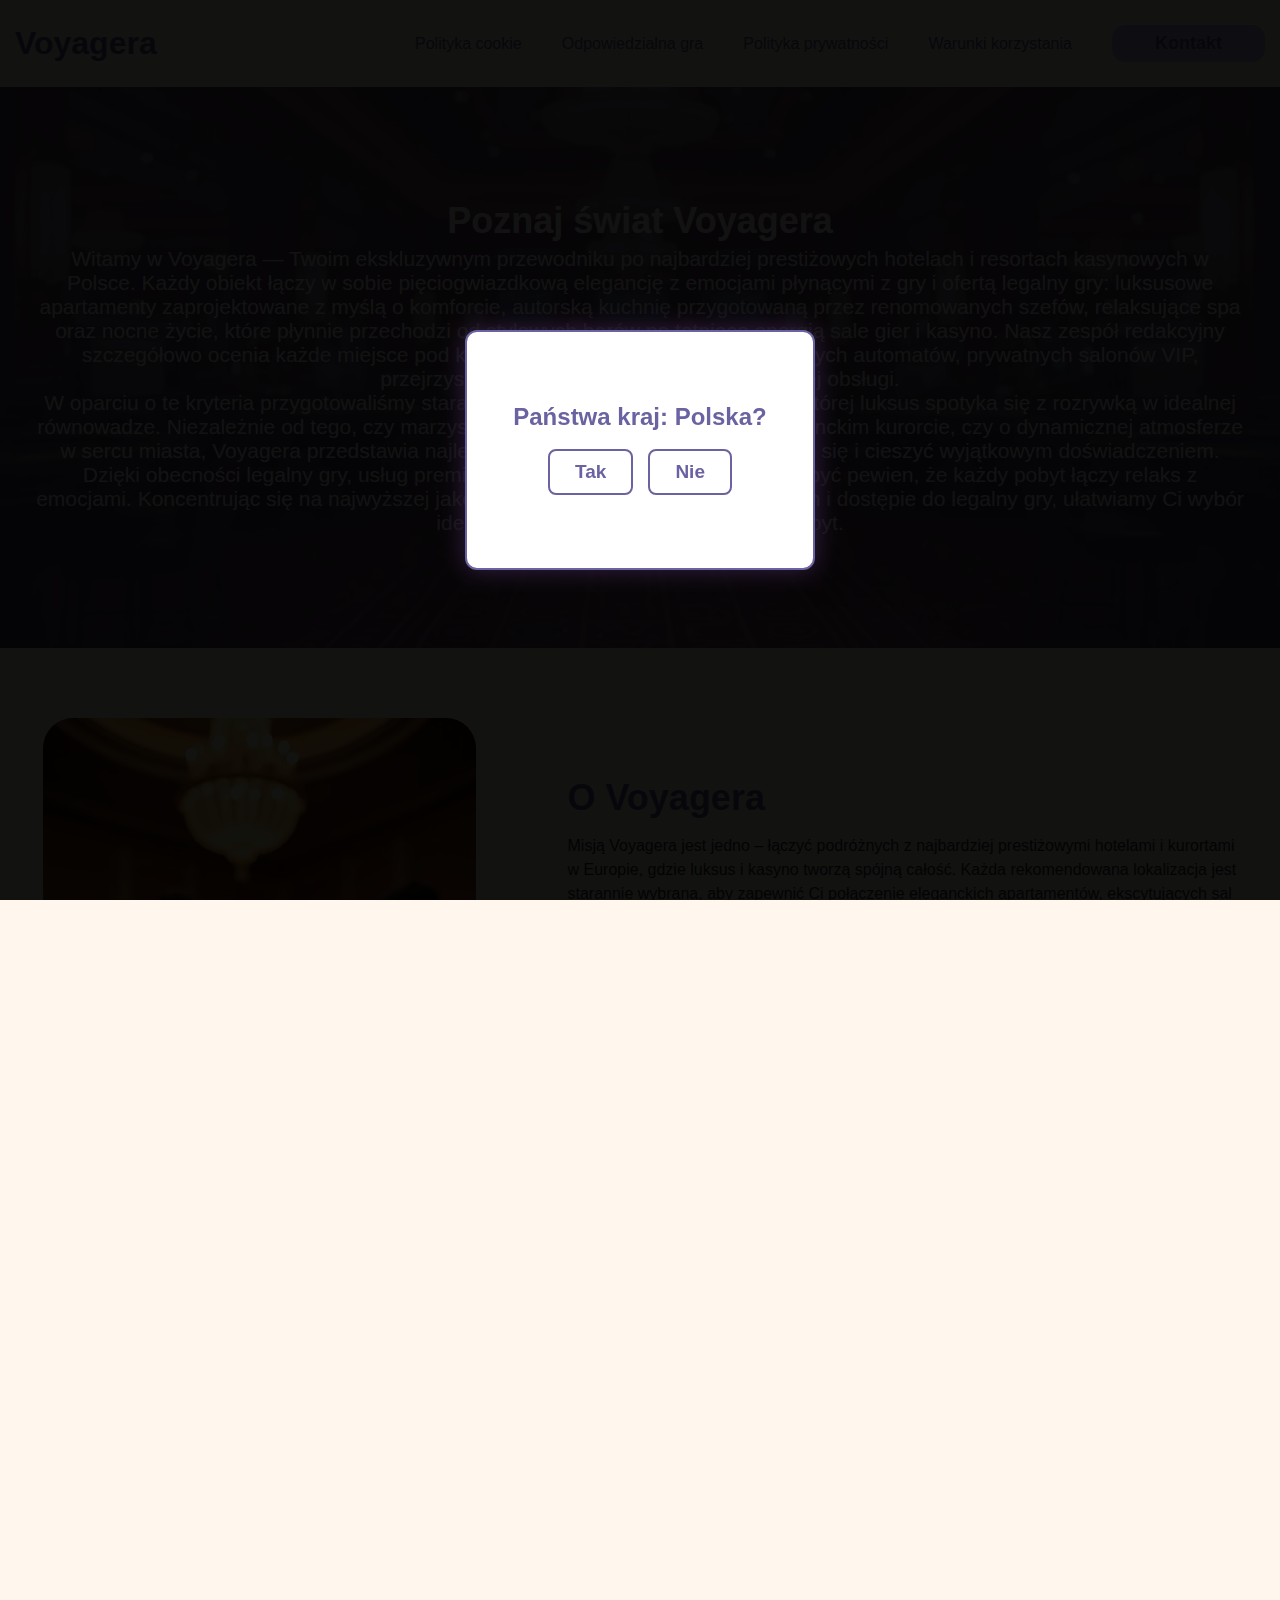
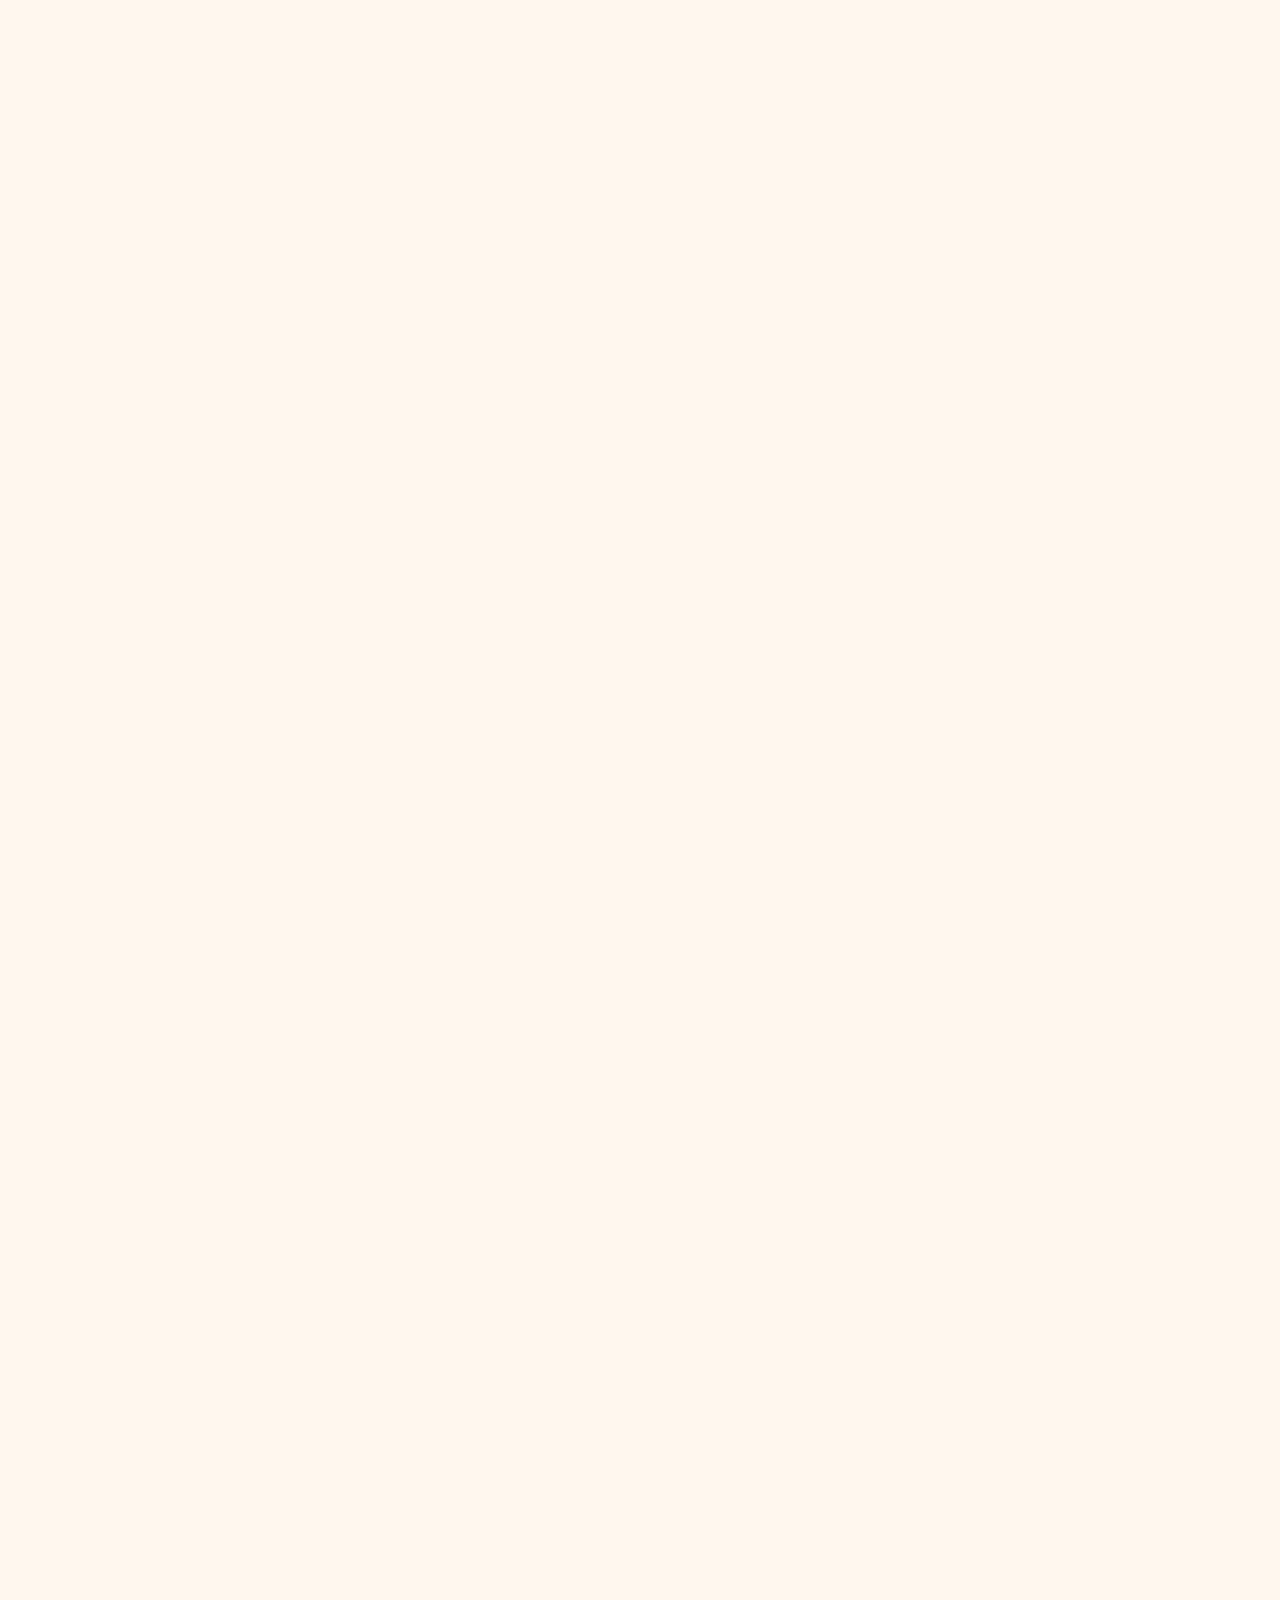
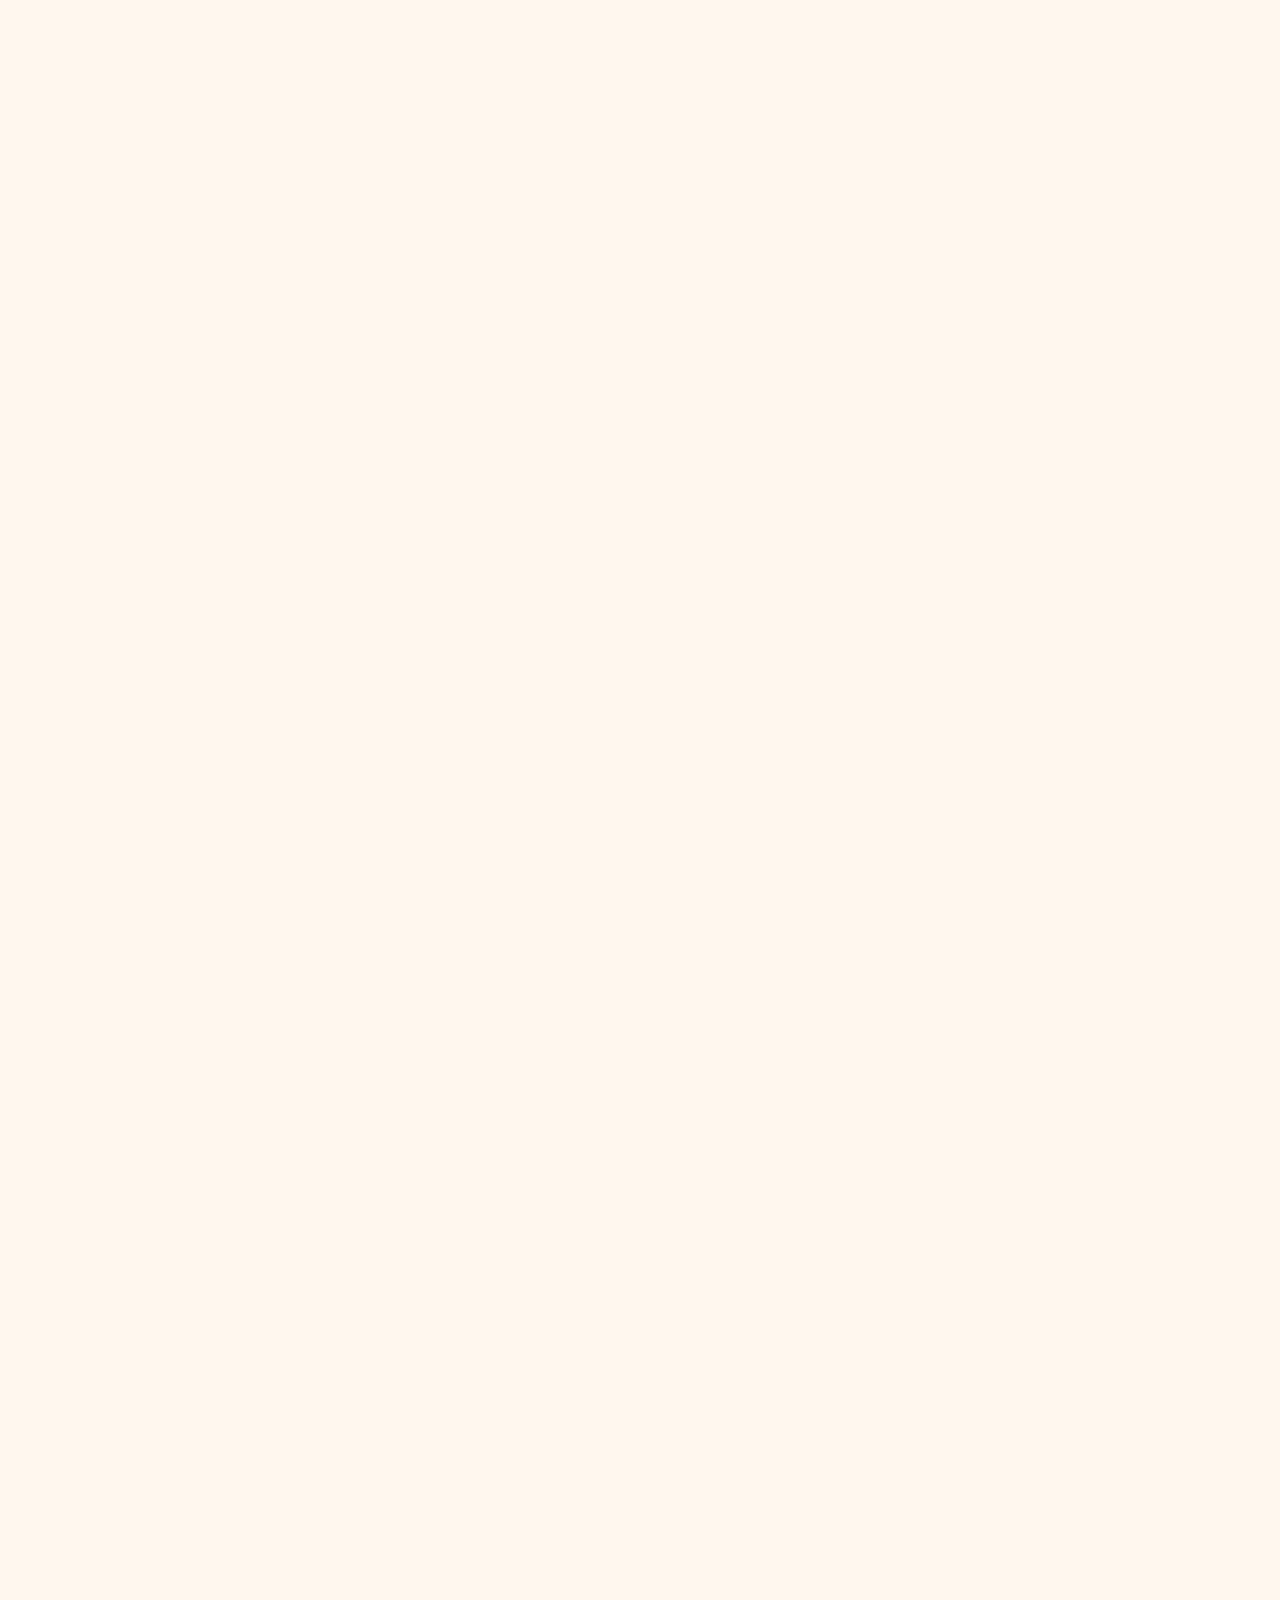
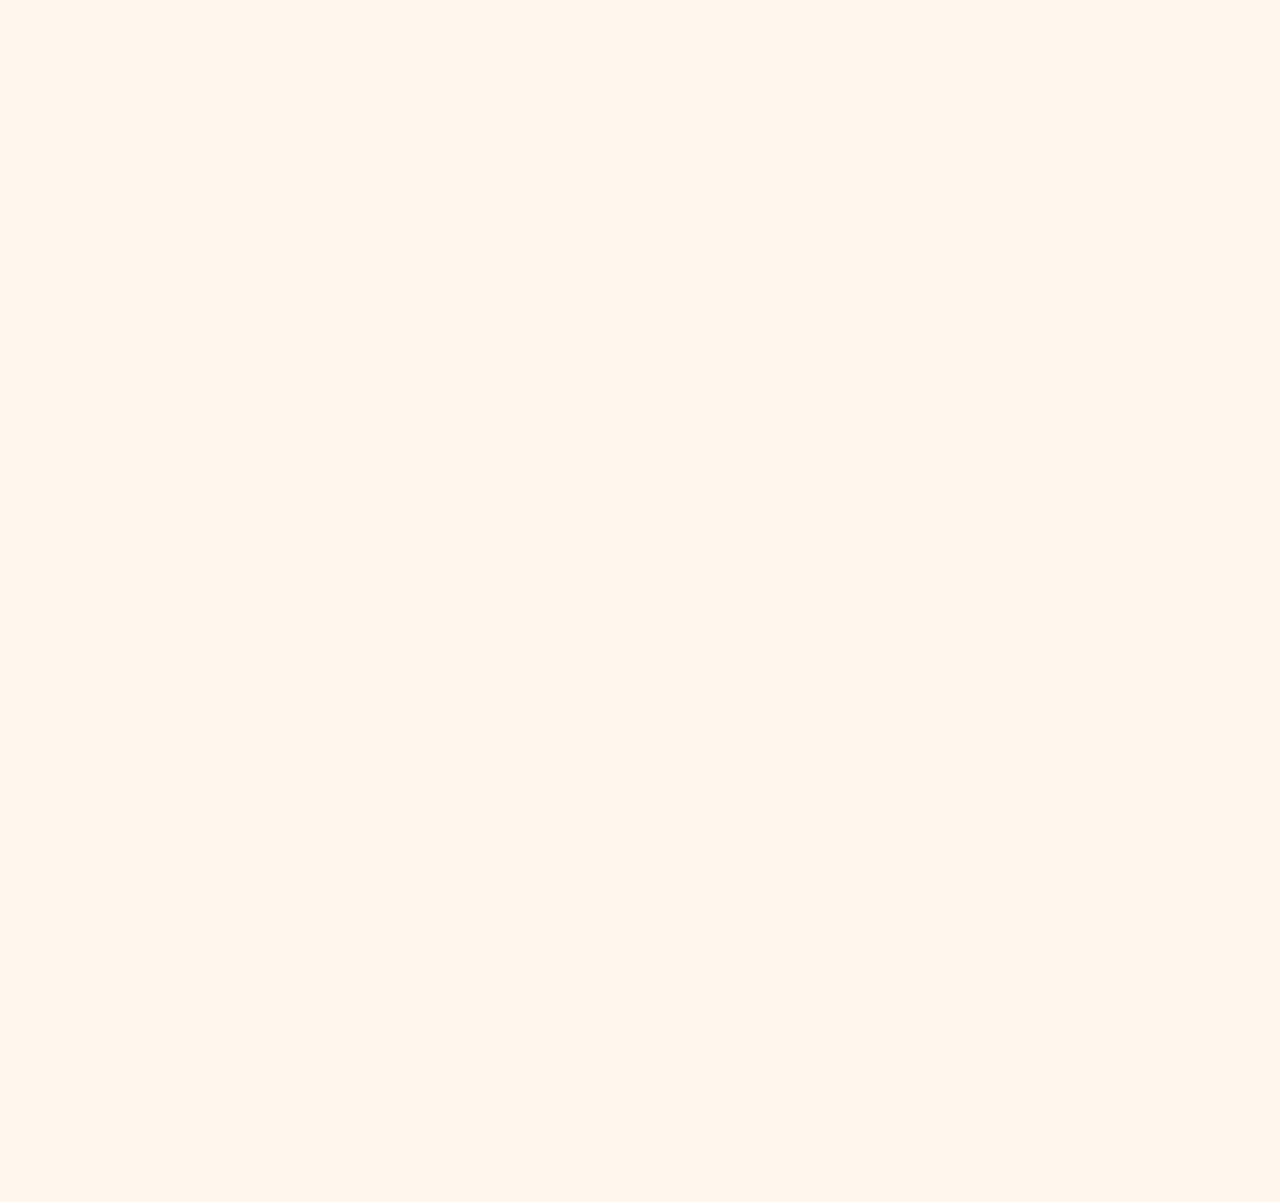
<file: index.html>
<!DOCTYPE html>
<html lang="en">
<head>
  <meta charset="UTF-8">
  <title>Voyagera</title>
  <link rel="stylesheet" href="./css/style.css">
  <style>
    @import url('https://fonts.googleapis.com/css2?family=Albert+Sans:ital,wght@0,100..900;1,100..900&family=Bebas+Neue&family=Boldonse&family=Coiny&family=Hanalei+Fill&family=Heebo:wght@100..900&family=Holtwood+One+SC&family=Inria+Sans:ital,wght@0,300;0,400;0,700;1,300;1,400;1,700&family=Inria+Serif:ital,wght@0,300;0,400;0,700;1,300;1,400;1,700&family=Inter+Tight:ital,wght@0,100..900;1,100..900&family=Inter:ital,opsz,wght@0,14..32,100..900;1,14..32,100..900&family=Itim&family=Jacques+Francois+Shadow&family=Kanit:ital,wght@0,100;0,200;0,300;0,400;0,500;0,600;0,700;0,800;0,900;1,100;1,200;1,300;1,400;1,500;1,600;1,700;1,800;1,900&family=Kavoon&family=Kumar+One&family=Kumbh+Sans:wght@100..900&family=Laila:wght@300;400;500;600;700&family=Lalezar&family=Limelight&family=Literata:ital,opsz,wght@0,7..72,200..900;1,7..72,200..900&family=Merienda:wght@300..900&family=Montserrat:ital,wght@0,100..900;1,100..900&family=Oxygen:wght@300;400;700&family=Playfair+Display:ital,wght@0,400..900;1,400..900&family=Poppins:ital,wght@0,100;0,200;0,300;0,400;0,500;0,600;0,700;0,800;0,900;1,100;1,200;1,300;1,400;1,500;1,600;1,700;1,800;1,900&family=Prompt:ital,wght@0,100;0,200;0,300;0,400;0,500;0,600;0,700;0,800;0,900;1,100;1,200;1,300;1,400;1,500;1,600;1,700;1,800;1,900&family=Rancho&family=Roboto:ital,wght@0,100;0,300;0,400;0,500;0,700;0,900;1,100;1,300;1,400;1,500;1,700;1,900&family=Rubik:ital,wght@0,300..900;1,300..900&display=swap');
  </style>
  <meta name="description" content="Voyagera – Ekskluzywny przewodnik po najlepszych hotelach i kurortach w Polsce. Od stylowych apartamentów po luksusowe ośrodki – oferujemy recenzje, inspiracje i rzetelne rekomendacje.">
  <meta name="viewport" content="width=device-width, initial-scale=1.0">
  <link rel="icon" type="image/png" href="./images/title-logo.png">
</head>
<body>
<header>
  <div class="header__container">
    <div class="header__logo">
      <a href="index.html">
        <h1>Voyagera</h1>
      </a>
    </div>

    <div class="header__burger">
      <span></span>
      <span></span>
      <span></span>
    </div>

    <nav class="header__navigation">
      <div class="menu-close">&times;</div>
      <a href="cookie.html">Polityka cookie</a>
      <a href="responsible.html">Odpowiedzialna gra</a>
      <a href="privacy.html">Polityka prywatności</a>
      <a href="terms.html">Warunki korzystania</a>
      <a class="header-button" href="contact.html">
        <button>Kontakt</button>
      </a>
    </nav>
  </div>
</header>
<div class="menu-overlay"></div>

<main>
  <div class="hero">
    <div class="hero__container">
      <h2>
        Poznaj świat Voyagera
      </h2>
      <p>
        Witamy w Voyagera — Twoim ekskluzywnym przewodniku po najbardziej prestiżowych hotelach i resortach kasynowych w Polsce. Każdy obiekt łączy w sobie pięciogwiazdkową elegancję z emocjami płynącymi z gry i ofertą legalny gry: luksusowe apartamenty zaprojektowane z myślą o komforcie, autorską kuchnię przygotowaną przez renomowanych szefów, relaksujące spa oraz nocne życie, które płynnie przechodzi od stylowych barów po tętniące energią sale gier i kasyno. Nasz zespół redakcyjny szczegółowo ocenia każde miejsce pod kątem oferty live dealerów, nowoczesnych automatów, prywatnych salonów VIP, przejrzystych limitów stołów oraz profesjonalnej obsługi.
        <br>
        W oparciu o te kryteria przygotowaliśmy starannie wyselekcjonowaną kolekcję, w której luksus spotyka się z rozrywką w idealnej równowadze. Niezależnie od tego, czy marzysz o nadmorskim wypoczynku w eleganckim kurorcie, czy o dynamicznej atmosferze w sercu miasta, Voyagera przedstawia najlepsze propozycje, by odpocząć, bawić się i cieszyć wyjątkowym doświadczeniem. Dzięki obecności legalny gry, usług premium oraz dostępu do kasyno możesz być pewien, że każdy pobyt łączy relaks z emocjami. Koncentrując się na najwyższej jakości obsługi, wciągających wrażeniach i dostępie do legalny gry, ułatwiamy Ci wybór idealnego miejsca na niezapomniany pobyt.
      </p>

    </div>
  </div>
  <div class="about">
    <div class="about__container">
      <div class="about__image">
        <img src="./images/about-image.webp" alt="">
      </div>
      <div class="about__text">
        <h2>
          O Voyagera
        </h2>
        <p>
          Misją Voyagera jest jedno – łączyć podróżnych z najbardziej prestiżowymi hotelami i kurortami w Europie, gdzie luksus i kasyno tworzą spójną całość. Każda rekomendowana lokalizacja jest starannie wybrana, aby zapewnić Ci połączenie eleganckich apartamentów, ekscytujących sal gier oraz obsługi na najwyższym poziomie. Dzięki temu każdy wyjazd staje się wyjątkowym przeżyciem. Od restauracji nagradzanych gwiazdkami Michelin po luksusowe spa i szybki dostęp do atrakcji kulturalnych – prezentujemy miejsca, które łączą komfort z emocjami legalny gry.
        </p>
        <br>
        <p>
          Niezależnie od tego, czy szukasz hotelu w centrum tętniącego życiem miasta, czy spokojnego kurortu nad morzem – Voyagera przygotowuje propozycje dopasowane do Twojego stylu. Nasze rekomendacje obejmują zarówno intensywne nocne życie, jak i luksusowy relaks w pełnym bezpieczeństwie i komforcie, zawsze w otoczeniu legalny gry.
        </p>
        <br>
        <p style="margin-bottom: 30px">
          Z Voyagera każda podróż przebiega bezproblemowo – od momentu zameldowania aż po ostatnią chwilę spędzoną przy stole do gry. Naszą ideą jest połączenie odprężenia z intensywnymi emocjami, tak aby każdy pobyt dostarczał pełni unikalnych doświadczeń.
        </p>

        <h2>
          Dlaczego podróżni wybierają Voyagera
        </h2>
        <ul>
          <li>
            <strong>Starannie wybrane lokalizacje:</strong> każdy hotel kasynowy został dobrany tak, by łączyć najwyższej klasy zakwaterowanie z wyjątkową ofertą legalny gry.
          </li>
          <li>
            <strong>Ekspercka wiedza:</strong> od najlepszych restauracji i barów po atrakcje, które warto odwiedzić – nasze wskazówki sprawią, że podróż będzie niezapomniana.
          </li>
          <li>
            <strong>Komfortowy pobyt:</strong> dbamy o to, aby Twoje doświadczenie – niezależnie od długości wyjazdu – było w pełni płynne, bezstresowe i dopasowane do Twoich potrzeb.
          </li>
          <li>
            <strong>Emocjonująca rozrywka:</strong> wybieraj spośród obiektów oferujących nowoczesne kasyna, ekskluzywne strefy VIP oraz różnorodne gry dostosowane do Twoich preferencji.
          </li>
          <li>
            <strong>Świadome granie:</strong> promujemy odpowiedzialną zabawę, dostarczając wskazówek, jak grać w sposób bezpieczny i satysfakcjonujący.
          </li>
        </ul>
      </div>



    </div>
  </div>
  <div class="hotels">
    <div class="hotels__container">
      <div class="hotels__title">
        Najlepsze hotele i ośrodki wypoczynkowe z kasynem
      </div>
      <div class="hotels__main">
        <div class="hotels__main-block">
          <img src="./images/hotel1.webp" alt="">
          <h3>
            1.Amber Dune Casino Resort,Kołobrzeg — Polska
          </h3>
          <p>
            Położony nad Bałtykiem w tętniącym życiem Kołobrzegu, Amber Dune Casino Resort łączy nadmorski relaks z ekscytującą rozrywką. Goście mogą korzystać z przestronnych, elegancko urządzonych pokoi z widokiem na morze, odprężyć się podczas zabiegów spa oraz skosztować wykwintnej kuchni inspirowanej lokalnymi smakami. Na gości czeka również pełna emocji sala kasynowa z klasycznymi stołami, nowoczesnymi automatami oraz ofertą legalny gry, gwarantującą rozrywkę na najwyższym poziomie. To idealne miejsce, które łączy nadmorski urok z luksusem, wyjątkową obsługą i atmosferą, w której zawsze znajdziesz legalny gry.
            <br>
            <br>
            <span>Najlepsze dla</span>: podróżnych pragnących luksusowego wypoczynku nad morzem połączonego z emocjami gry.
            <br>
            <br>
            <span>Wskazówka insiderska</span>: wybierz apartament z balkonem, aby podziwiać panoramiczne widoki na Morze Bałtyckie i koniecznie wybierz się na wieczorny spacer słynnym molo w Kołobrzegu.
          </p>
          <a href="https://www.tripadvisor.com/Hotel_Review-g274727-d2270052-Reviews-Amber_Spa-Kolobrzeg_Western_Pomerania_Province_Western_Poland.html">
            Recenzja
          </a>
        </div>
        <div class="hotels__main-block">
          <img src="./images/hotel2.webp" alt="">
          <h3>
            2. Hotel Bellotto, Warsaw — Polska
          </h3>
          <p>
            Położony w sercu Warszawy, w historycznym pałacu z XVI wieku, Hotel Bellotto to wyjątkowe miejsce, w którym elegancja spotyka się z atmosferą luksusowej rozrywki. Goście mogą odpocząć w przestronnych, stylowo urządzonych apartamentach, skosztować wyrafinowanej kuchni w restauracjach hotelowych oraz cieszyć się spokojem w otoczeniu zabytkowej architektury. W pobliżu czeka również świat kasynowych emocji – od klasycznych gier stołowych po nowoczesne automaty, idealnie uzupełniające klimat wyjątkowego pobytu.
            <br>
            <br>
            <span>Najlepsze dla</span>:osób poszukujących połączenia luksusu, historii i kasynowej rozrywki w centrum stolicy.
            <br>
            <br>
            <span>Wskazówka insiderska</span>: wybierz się na wieczorny spacer po Starym Mieście i podziwiaj malowniczo oświetlony Zamek Królewski, znajdujący się tuż obok hotelu.
          </p>
          <a href="https://www.tripadvisor.co.uk/Hotel_Review-g274856-d10309092-Reviews-Hotel_Bellotto-Warsaw_Mazovia_Province_Central_Poland.html">
            Recenzja
          </a>
        </div>
        <div class="hotels__main-block">
          <img src="./images/hotel3.webp" alt="">
          <h3>
            3. Hilton Warsaw City — Polska
          </h3>
          <p>
            Położony w nowoczesnym centrum biznesowym stolicy, Hilton Warsaw City oferuje wyjątkowe połączenie elegancji i dynamicznej atmosfery wielkiego miasta. Goście mogą korzystać z przestronnych pokoi z panoramicznymi widokami na Warszawę, relaksować się w luksusowym spa i basenie oraz delektować się daniami w restauracjach serwujących kuchnię światową. Kasynowa rozrywka dostępna na miejscu wprowadza dodatkowy element emocji – od eleganckich stołów do gier po nowoczesne automaty, a wszystko to w otoczeniu legalny gry. To idealny wybór dla tych, którzy chcą łączyć biznes, wypoczynek i luksusową zabawę, mając pewność dostępu do legalny gry.
            <br>
            <br>
            <span>Najlepsze dla</span>: osób podróżujących służbowo i turystów pragnących odkryć nowoczesne oblicze Warszawy w towarzystwie emocjonujących gier.
            <br>
            <br>
            <span>Wskazówka insiderska</span>: zarezerwuj pokój na wyższym piętrze, aby cieszyć się zachwycającą panoramą stolicy, a wieczorem odwiedź pobliski Plac Europejski pełen klimatycznych barów i restauracji.
          </p>
          <a href="https://www.tripadvisor.co.uk/Hotel_Review-g274856-d602759-Reviews-Hilton_Warsaw_City-Warsaw_Mazovia_Province_Central_Poland.html">
            Recenzja
          </a>
        </div>
        <div class="hotels__main-block">
          <img src="./images/hotel4.webp" alt="">
          <h3>
            4.Hotel Żywiecki Medical SPA & Sport Żywiec — Polska
          </h3>
          <p>
            Położony u stóp malowniczych Beskidów, Hotel Żywiecki Medical SPA & Sport łączy luksusowy wypoczynek z aktywnym stylem życia. Goście mogą zrelaksować się w nowoczesnym centrum spa, skorzystać z szerokiej oferty zabiegów zdrowotnych oraz cieszyć się wyjątkowymi widokami na górskie krajobrazy. Eleganckie pokoje i apartamenty zapewniają pełen komfort, a restauracja serwuje dania inspirowane regionalną kuchnią w nowoczesnym wydaniu. Dla miłośników emocji dostępne są także atrakcje kasynowe, w tym legalny gry, które uzupełniają pobyt o wyjątkowy element rozrywki. Dzięki temu każdy gość może połączyć relaks, aktywność sportową i bezpieczną zabawę w ramach legalny gry.
            <br>
            <br>
            <span>Najlepsze dla</span>: osób poszukujących połączenia regeneracji, sportu i kasynowej rozrywki w otoczeniu natury.
            <br>
            <br>
            <span>Wskazówka insiderska</span>: wybierz się na pieszą wędrówkę po szlakach Beskidu Żywieckiego, a wieczorem odpręż się w strefie wellness z widokiem na góry.
          </p>
          <a href="https://www.tripadvisor.com/Hotel_Review-g8715619-d7593728-Reviews-Hotel_Zywiecki_Medical_SPA_Sport_Zywiec-Przylekow_Silesia_Province_Southern_Poland.html">
            Recenzja
          </a>
        </div>
        <div class="hotels__main-block">
          <img class="big-hotel" src="./images/hotel5.png" alt="">
          <h3>
            5.Hotel Kosciuszko, Krakow — Polska
          </h3>
          <p>
            Położony w zabytkowej części Krakowa, Hotel Kościuszko to elegancki obiekt, który przenosi swoich gości w atmosferę dawnej rezydencji szlacheckiej. Stylowe wnętrza z elementami historycznymi tworzą wyjątkowy klimat, a komfortowe pokoje i apartamenty zapewniają pełen relaks. Na miejscu goście mogą delektować się wykwintną kuchnią, korzystać ze strefy wellness oraz doświadczyć emocji kasynowych gier w luksusowym otoczeniu. Dogodna lokalizacja pozwala z łatwością odkrywać uroki Krakowa – od Rynku Głównego po Wawel.
            <br>
            <br>
            <span>Najlepsze dla</span>: podróżnych pragnących połączyć historyczny urok Krakowa z luksusowym pobytem i rozrywką kasynową.
            <br>
            <br>
            <span>Wskazówka insiderska</span>: wybierz się na spacer po pobliskim Starym Mieście i odkryj klimatyczne kawiarnie oraz galerie sztuki, które oddają niepowtarzalny charakter miasta.
          </p>
          <a href="https://www.tripadvisor.com/Hotel_Review-g274772-d1081723-Reviews-Hotel_Kosciuszko-Krakow_Lesser_Poland_Province_Southern_Poland.html">
            Recenzja
          </a>
        </div>
      </div>
    </div>
  </div>
  <div class="choose">
    <div class="choose__container">
      <div class="choose__title">
        Dlaczego warto wybrać Voyagera?
      </div>
      <div class="choose__main">
        <div class="choose__main-block">
          <img src="./images/choose1.png" alt="">
          <h3>
            Lista hoteli kasynowych
          </h3>
          <p>
            Odkryj naszą starannie przygotowaną kolekcję najlepszych hoteli i kurortów z kasynem w całej Europie. Każdy obiekt został wybrany z dbałością o szczegóły, aby połączyć atmosferę legalny gry i emocjonującej rozrywki z najwyższym komfortem pobytu. Niezależnie od tego, czy szukasz eleganckiego hotelu w sercu metropolii, czy spokojnego kurortu nad morzem, Voyagera proponuje miejsca, które idealnie łączą relaks, wyjątkowe doznania oraz dostęp do legalny gry.
          </p>

        </div>
        <div class="choose__main-block">
          <img src="./images/choose2.png" alt="">
          <h3>
            Dostęp do hotelu i kasyna
          </h3>
          <p>
            Przedstawiamy luksusowe kurorty, w których rozrywka na najwyższym poziomie towarzyszy każdemu etapowi pobytu. Tuż obok czekają emocje kasyna oraz wygodny dostęp do wszystkiego, co istotne – od legalnych gier pełnych wrażeń, poprzez wykwintną kuchnię, aż po strefy relaksu i pełen komfort.
          </p>

        </div>
        <div class="choose__main-block">
          <img src="./images/choose3.png" alt="">
          <h3>
            Wsparcie w podróży
          </h3>
          <p>
            W Voyagera dbamy o to, aby organizacja każdej podróży była prosta i przyjemna. Niezależnie od tego, czy chcesz odkrywać dynamiczne miasta, czy odpoczywać w kameralnym kurorcie, pomożemy Ci wybrać hotel z kasynem idealnie dopasowany do Twoich preferencji. Naszym zadaniem jest wspierać Cię w planowaniu wyjazdu odpowiadającego Twojemu stylowi życia i oczekiwaniom, tak aby każda podróż stała się niezapomnianym przeżyciem.
          </p>

        </div>
        <div class="choose__main-block">
          <img src="./images/choose4.png" alt="">
          <h3>
            Wygoda i satysfakcja gości
          </h3>
          <p>
            Wierzymy, że doskonały pobyt to równowaga pomiędzy emocjami legalny gry a pełnym komfortem. Voyagera gwarantuje profesjonalną obsługę, ekskluzywne udogodnienia oraz atmosferę sprzyjającą odpoczynkowi. Dzięki temu każdy gość może cieszyć się chwilami relaksu, wyjątkowymi doświadczeniami oraz satysfakcją płynącą z bezpiecznej rozrywki w ramach legalny gry, które pozostają w pamięci na długo.
          </p>

        </div>
        <div class="choose__main-block">
          <img src="./images/choose5.png" alt="">
          <h3>
            Opinie, którym możesz zaufać
          </h3>
          <p>
            Na platformie Voyagera prezentujemy rzetelne relacje od osób, które już odwiedziły wybrane hotele i kasyna. Dzięki tym autentycznym opiniom łatwiej zaplanujesz pobyt, mając pewność, czego się spodziewać. Transparentne recenzje pomagają podejmować świadome decyzje i gwarantują spokojne oraz satysfakcjonujące doświadczenia.
          </p>

        </div>
        <div class="choose__main-block">
          <img src="./images/choose6.png" alt="">
          <h3>
            Wyjątkowe wydarzenia kasynowe
          </h3>
          <p>
            Bądź na bieżąco z ofertą Voyagera, obejmującą ekskluzywne turnieje, specjalne eventy kasynowe oraz unikatowe promocje dostępne tylko przez ograniczony czas. Skorzystaj z okazji, aby doświadczyć niezapomnianych emocji, wziąć udział w prestiżowych rozgrywkach i cieszyć się atrakcjami przygotowanymi specjalnie dla naszych gości.
          </p>

        </div>
      </div>
    </div>
  </div>
</main>

<footer class="footer">
  <div class="footer__container">
    <div class="footer__col footer__about">
      <h2 class="footer__logo">Voyagera</h2>
      <p>
        Tworzymy niezapomniane wydarzenia i doświadczenia – z pasją,
        precyzją i dbałością o każdy detal.
      </p>
    </div>
    <div class="footer__col">
      <h3>Nawigacja</h3>
      <ul>
        <li><a href="responsible.html">Odpowiedzialna gra</a></li>
        <li><a href="terms.html">Warunki korzystania</a></li>
        <li><a href="contact.html">Kontakt</a></li>
      </ul>
    </div>
    <div class="footer__col">
      <h3>Firma</h3>
      <ul>
        <li><a href="privacy.html">Polityka prywatności</a></li>
        <li><a href="cookie.html">Polityka cookies</a></li>
      </ul>
    </div>
    <div class="footer__col">
      <h3>Kontakt</h3>
      <ul>
        <li>+48 654 456 789</li>
        <li><a href="mailto:helpdesk@trueconnectworld.com">helpdesk@voyagera.com</a></li>
        <li><a href="mailto:contact@trueconnectworld.com">contact@voyagera.com</a></li>
        <li><a href="mailto:admin@trueconnectworld.com">admin@voyagera.com</a></li>
        <li>Czerniakowska 11,<br>00-453 Warszawa</li>
      </ul>
    </div>
  </div>
  <div class="footer__bottom">
    <p>© 2025 Voyagera. All rights reserved</p>
  </div>
</footer>

<div class="popup-overlay" id="countryPopup">
  <div class="popup-box">
    <h3>Państwa kraj: Polska?</h3>
    <div class="popup-buttons">
      <button class="popup-btn yes">Tak</button>
      <button class="popup-btn no">Nie</button>
    </div>
  </div>
</div>
<div class="cookie-banner" id="cookieBanner">
  <h3>Pliki cookies</h3>
  <p>
    Używamy niezbędnych plików cookies do działania serwisu oraz – za Twoją zgodą –
    funkcjonalnych i analitycznych. Możesz zaakceptować wszystkie albo wybrać tylko niezbędne.
  </p>
  <div class="buttons">
    <button class="accept" id="acceptCookies">Akceptuję</button>
    <button class="necessary" id="necessaryCookies">Tylko niezbędne</button>
  </div>
  <div class="footer_form">
    <span>Szanujemy Twoją prywatność</span>
    <a style="text-decoration: underline" href="privacy.html">Polityka prywatności</a>
  </div>
</div>


<script src="main.js"></script>
</body>
</html>
</file>
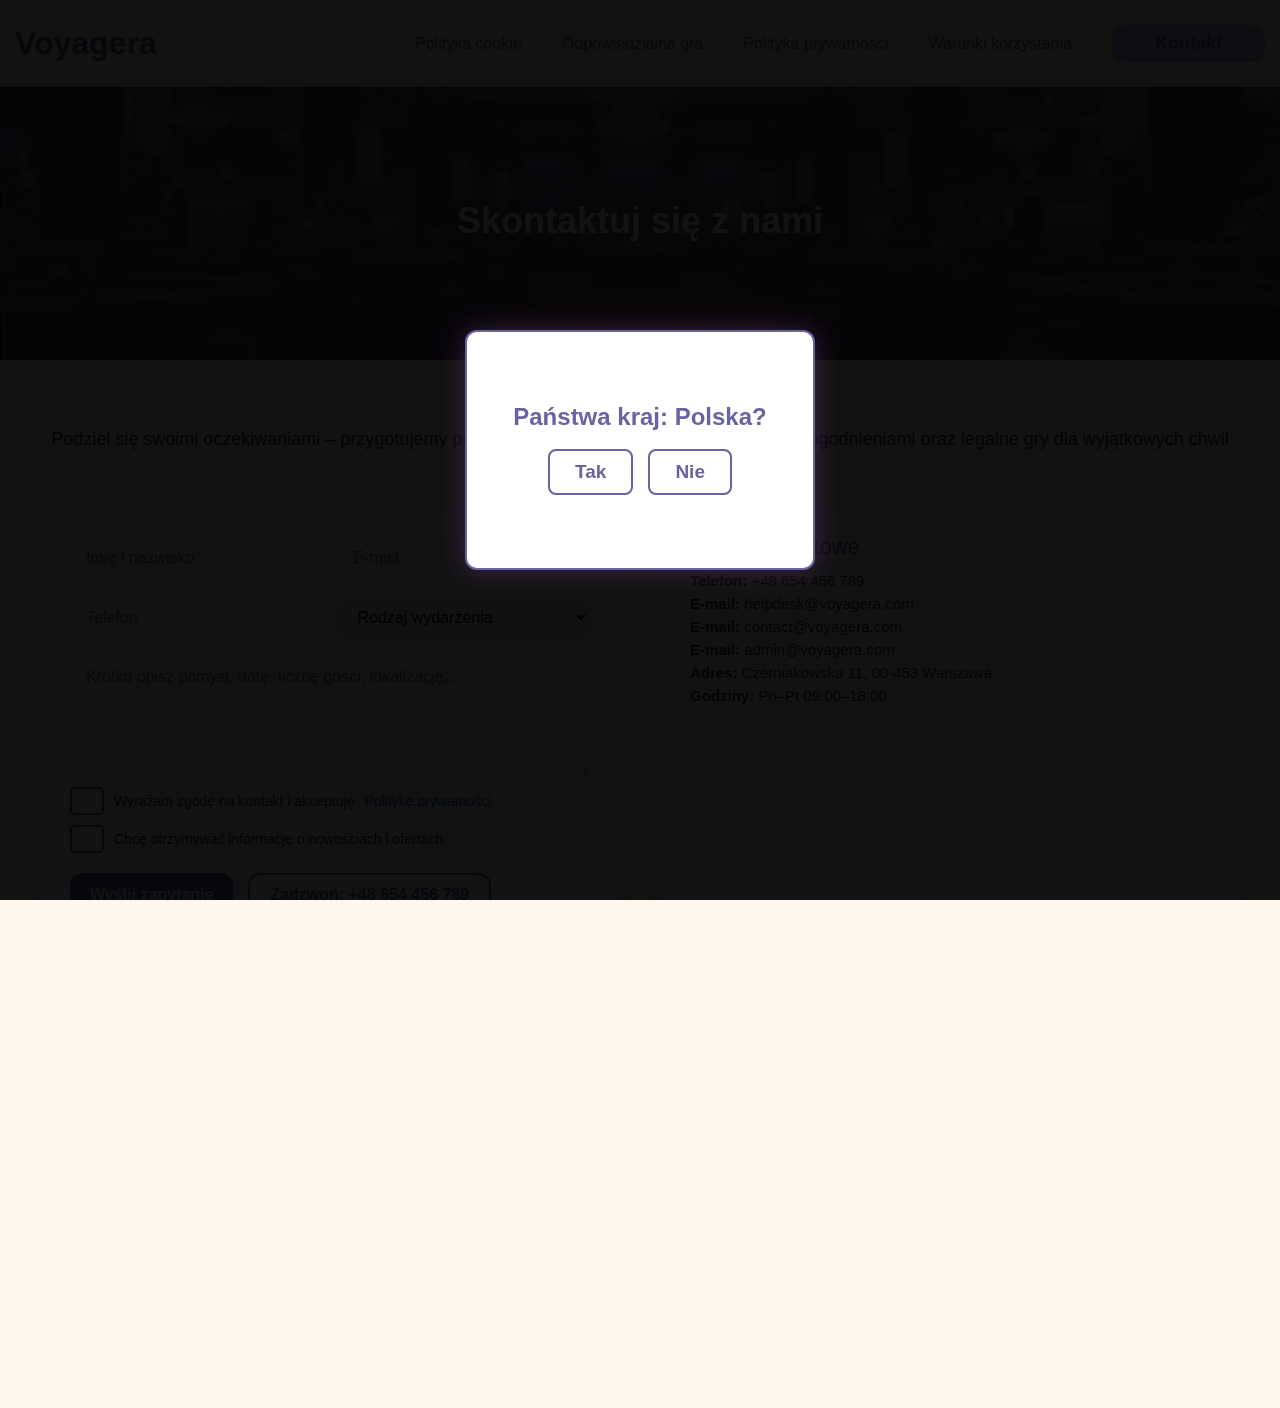
<file: contact.html>
<!DOCTYPE html>
<html lang="en">
<head>
  <meta charset="UTF-8">
  <title>Voyagera</title>
  <link rel="stylesheet" href="./css/style.css">
  <style>
    @import url('https://fonts.googleapis.com/css2?family=Albert+Sans:ital,wght@0,100..900;1,100..900&family=Bebas+Neue&family=Boldonse&family=Coiny&family=Hanalei+Fill&family=Heebo:wght@100..900&family=Holtwood+One+SC&family=Inria+Sans:ital,wght@0,300;0,400;0,700;1,300;1,400;1,700&family=Inria+Serif:ital,wght@0,300;0,400;0,700;1,300;1,400;1,700&family=Inter+Tight:ital,wght@0,100..900;1,100..900&family=Inter:ital,opsz,wght@0,14..32,100..900;1,14..32,100..900&family=Itim&family=Jacques+Francois+Shadow&family=Kanit:ital,wght@0,100;0,200;0,300;0,400;0,500;0,600;0,700;0,800;0,900;1,100;1,200;1,300;1,400;1,500;1,600;1,700;1,800;1,900&family=Kavoon&family=Kumar+One&family=Kumbh+Sans:wght@100..900&family=Laila:wght@300;400;500;600;700&family=Lalezar&family=Limelight&family=Literata:ital,opsz,wght@0,7..72,200..900;1,7..72,200..900&family=Merienda:wght@300..900&family=Montserrat:ital,wght@0,100..900;1,100..900&family=Oxygen:wght@300;400;700&family=Playfair+Display:ital,wght@0,400..900;1,400..900&family=Poppins:ital,wght@0,100;0,200;0,300;0,400;0,500;0,600;0,700;0,800;0,900;1,100;1,200;1,300;1,400;1,500;1,600;1,700;1,800;1,900&family=Prompt:ital,wght@0,100;0,200;0,300;0,400;0,500;0,600;0,700;0,800;0,900;1,100;1,200;1,300;1,400;1,500;1,600;1,700;1,800;1,900&family=Rancho&family=Roboto:ital,wght@0,100;0,300;0,400;0,500;0,700;0,900;1,100;1,300;1,400;1,500;1,700;1,900&family=Rubik:ital,wght@0,300..900;1,300..900&display=swap');
  </style>
  <meta name="viewport" content="width=device-width, initial-scale=1.0">
  <link rel="icon" type="image/png" href="./images/title-logo.png">

</head>
<body>
<header>
  <div class="header__container">
    <div class="header__logo">
      <a href="index.html">
        <h1>Voyagera</h1>
      </a>
    </div>

    <div class="header__burger">
      <span></span>
      <span></span>
      <span></span>
    </div>

    <nav class="header__navigation">
      <div class="menu-close">&times;</div>
      <a href="cookie.html">Polityka cookie</a>
      <a href="responsible.html">Odpowiedzialna gra</a>
      <a href="privacy.html">Polityka prywatności</a>
      <a href="terms.html">Warunki korzystania</a>
      <a class="header-button" href="contact.html">
        <button>Kontakt</button>
      </a>
    </nav>
  </div>
</header>
<div class="menu-overlay"></div>

<main>
  <div class="hero">
    <div class="hero__container">
      <h2>
        Skontaktuj się z nami
      </h2>
    </div>
  </div>
  <section class="contact">
    <div class="contact__container">
      <p class="contact__subtitle">Podziel się swoimi oczekiwaniami – przygotujemy propozycję hoteli i kurortów z najlepszymi udogodnieniami oraz legalne gry dla wyjątkowych chwil relaksu.</p>

      <div class="contact__content">
        <form class="contact__form">
          <div class="contact__form-row">
            <input type="text" placeholder="Imię i nazwisko" required>
            <input type="email" placeholder="E-mail" required>
          </div>
          <div class="contact__form-row">
            <input type="tel" placeholder="Telefon" required>
            <select required>
              <option style="color: #6e6e6e" value="">Rodzaj wydarzenia</option>
              <option>Rodzaj wyjazdu</option>
              <option>Romantyczny pobyt</option>
              <option>Weekend w hotelu</option>
            </select>
          </div>
          <textarea placeholder="Krótko opisz pomysł, datę, liczbę gości, lokalizację..." required></textarea>

          <label class="contact__checkbox">
            <input type="checkbox" required> Wyrażam zgodę na kontakt i akceptuję <a href="privacy.html">Politykę prywatności</a>.
          </label>
          <label class="contact__checkbox">
            <input type="checkbox"> Chcę otrzymywać informacje o nowościach i ofertach.
          </label>

          <div class="contact__buttons">
            <button type="submit" class="btn btn-primary">Wyślij zapytanie</button>
            <a href="tel:+48 123 321 125" class="btn btn-secondary">Zadzwoń: +48 654 456 789</a>
          </div>
        </form>

        <div class="contact__info">
          <h3>Dane kontaktowe</h3>
          <p><strong>Telefon:</strong> +48 654 456 789</p>
          <p><strong>E-mail:</strong> helpdesk@voyagera.com</p>
          <p><strong>E-mail:</strong> contact@voyagera.com</p>
          <p><strong>E-mail:</strong> admin@voyagera.com</p>
          <p><strong>Adres:</strong> Czerniakowska 11, 00-453 Warszawa</p>
          <p><strong>Godziny:</strong> Pn–Pt 09:00–18:00</p>
          <!--                    <div class="contact__map">-->
          <!--                        <iframe src="https://www.google.com/maps/embed?pb=!1m18!1m12!..." width="100%" height="200" style="border:0;" allowfullscreen="" loading="lazy"></iframe>-->
          <!--                    </div>-->
        </div>
      </div>
    </div>
  </section>

</main>

<footer class="footer">
  <div class="footer__container">
    <div class="footer__col footer__about">
      <h2 class="footer__logo">Voyagera</h2>
      <p>
        Tworzymy niezapomniane wydarzenia i doświadczenia – z pasją,
        precyzją i dbałością o każdy detal.
      </p>
    </div>
    <div class="footer__col">
      <h3>Nawigacja</h3>
      <ul>
        <li><a href="responsible.html">Odpowiedzialna gra</a></li>
        <li><a href="terms.html">Warunki korzystania</a></li>
        <li><a href="contact.html">Kontakt</a></li>
      </ul>
    </div>
    <div class="footer__col">
      <h3>Firma</h3>
      <ul>
        <li><a href="privacy.html">Polityka prywatności</a></li>
        <li><a href="cookie.html">Polityka cookies</a></li>
      </ul>
    </div>
    <div class="footer__col">
      <h3>Kontakt</h3>
      <ul>
        <li>+48 654 456 789</li>
        <li><a href="mailto:helpdesk@trueconnectworld.com">helpdesk@voyagera.com</a></li>
        <li><a href="mailto:contact@trueconnectworld.com">contact@voyagera.com</a></li>
        <li><a href="mailto:admin@trueconnectworld.com">admin@voyagera.com</a></li>
        <li>Czerniakowska 11,<br>00-453 Warszawa</li>
      </ul>
    </div>
  </div>
  <div class="footer__bottom">
    <p>© 2025 Voyagera. All rights reserved</p>
  </div>
</footer>

<div id="successPopup" class="popup">
  <div class="popup__content">
    <h3>Dziękujemy!</h3>
    <p>Twoja wiadomość została pomyślnie wysłana. Skontaktujemy się z Tobą wkrótce.</p>
    <button id="closePopup">Zamknij</button>
  </div>
</div>
<div class="popup-overlay" id="countryPopup">
  <div class="popup-box">
    <h3>Państwa kraj: Polska?</h3>
    <div class="popup-buttons">
      <button class="popup-btn yes">Tak</button>
      <button class="popup-btn no">Nie</button>
    </div>
  </div>
</div>
<div class="cookie-banner" id="cookieBanner">
  <h3>Pliki cookies</h3>
  <p>
    Używamy niezbędnych plików cookies do działania serwisu oraz – za Twoją zgodą –
    funkcjonalnych i analitycznych. Możesz zaakceptować wszystkie albo wybrać tylko niezbędne.
  </p>
  <div class="buttons">
    <button class="accept" id="acceptCookies">Akceptuję</button>
    <button class="necessary" id="necessaryCookies">Tylko niezbędne</button>
  </div>
  <div class="footer_form">
    <span>Szanujemy Twoją prywatność</span>
    <a style="text-decoration: underline" href="privacy.html">Polityka prywatności</a>
  </div>
</div>

<script src="main.js"></script>

<script>
  document.addEventListener("DOMContentLoaded", () => {
    const form = document.querySelector("form");
    const popup = document.getElementById("successPopup");
    const closeBtn = document.getElementById("closePopup");

    form.addEventListener("submit", function(e) {
      e.preventDefault();

      popup.style.display = "flex";

      form.reset();
    });

    closeBtn.addEventListener("click", () => {
      popup.style.display = "none";
    });

    popup.addEventListener("click", (e) => {
      if(e.target === popup) {
        popup.style.display = "none";
      }
    });
  });
</script>
</body>
</html>
</file>
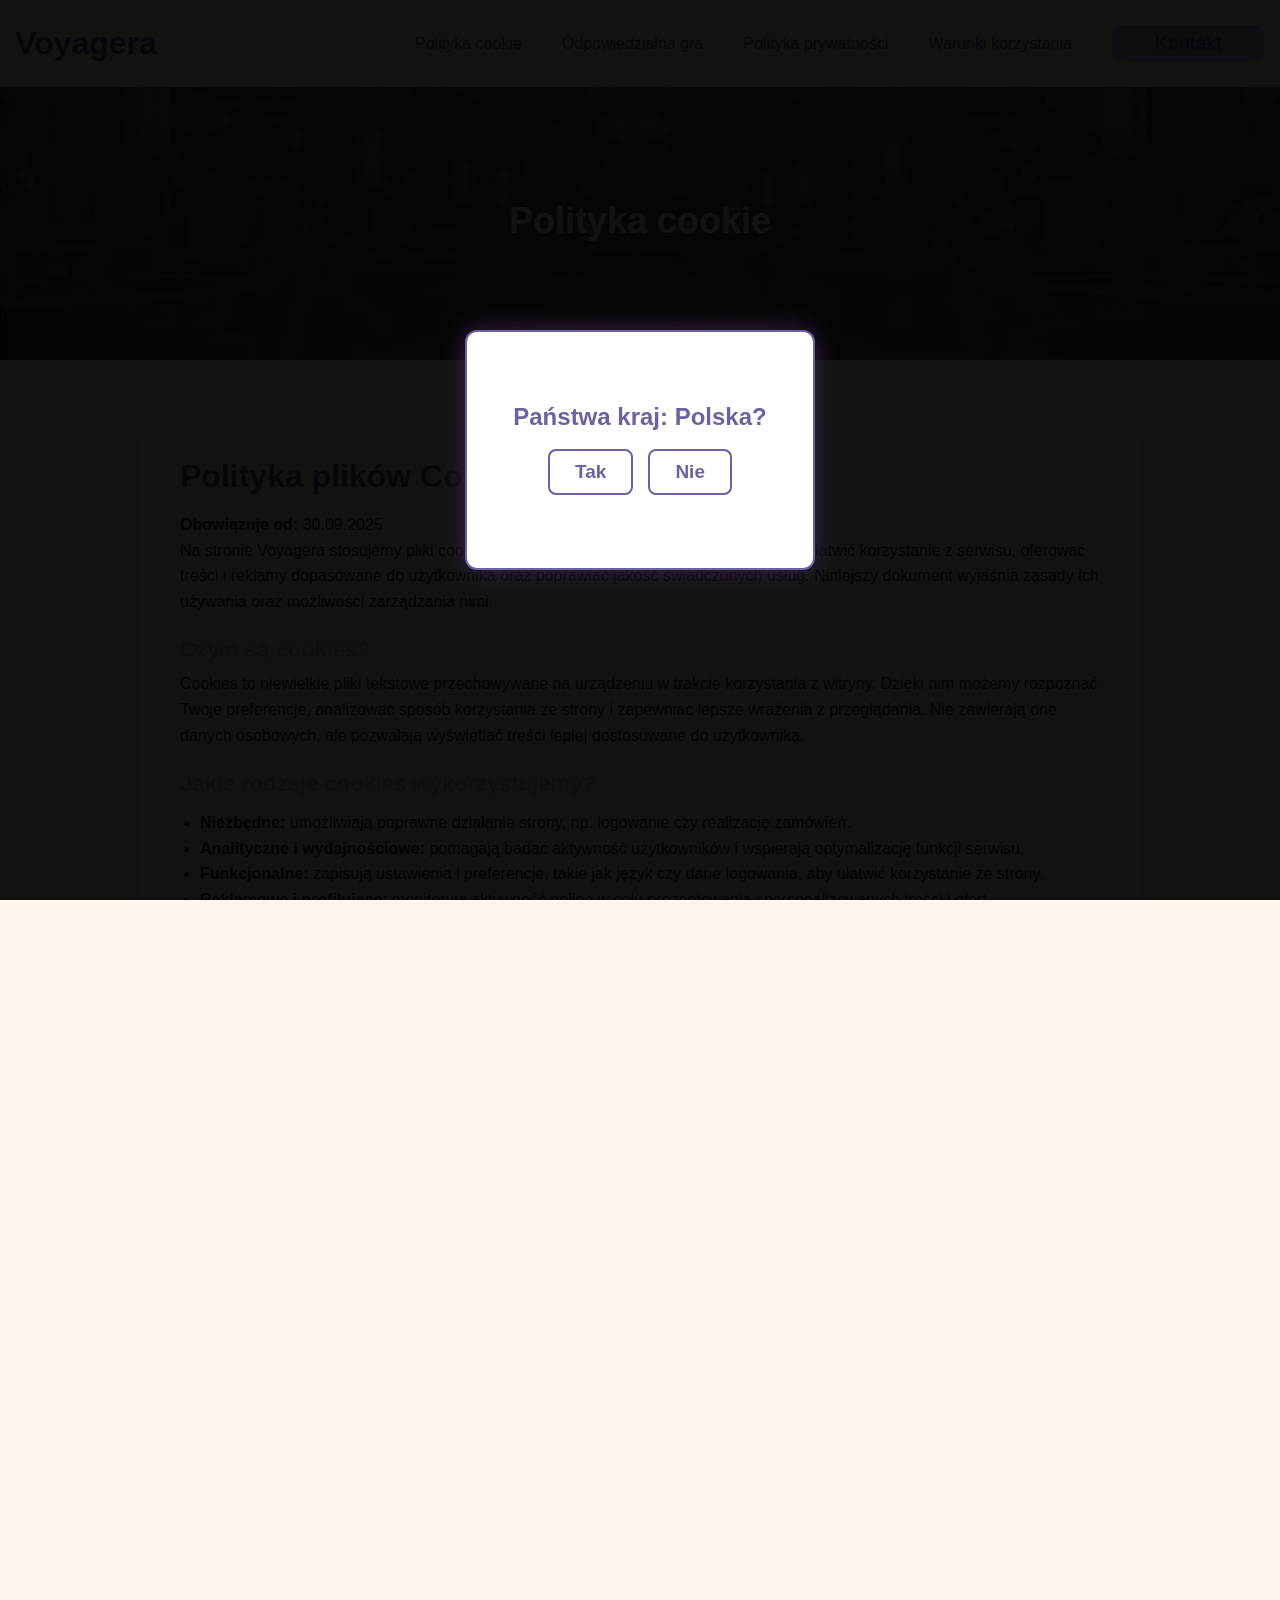
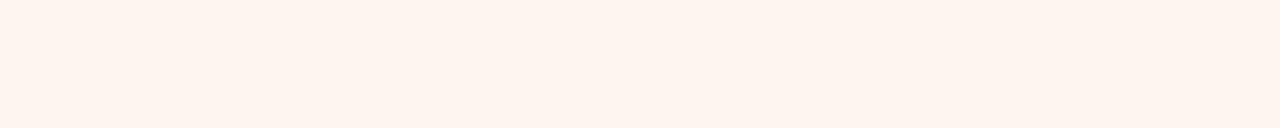
<file: cookie.html>
<!DOCTYPE html>
<html lang="en">
<head>
    <meta charset="UTF-8">
    <title>Voyagera</title>
    <link rel="stylesheet" href="./css/style.css">
    <style>
        @import url('https://fonts.googleapis.com/css2?family=Albert+Sans:ital,wght@0,100..900;1,100..900&family=Bebas+Neue&family=Boldonse&family=Coiny&family=Hanalei+Fill&family=Heebo:wght@100..900&family=Holtwood+One+SC&family=Inria+Sans:ital,wght@0,300;0,400;0,700;1,300;1,400;1,700&family=Inria+Serif:ital,wght@0,300;0,400;0,700;1,300;1,400;1,700&family=Inter+Tight:ital,wght@0,100..900;1,100..900&family=Inter:ital,opsz,wght@0,14..32,100..900;1,14..32,100..900&family=Itim&family=Jacques+Francois+Shadow&family=Kanit:ital,wght@0,100;0,200;0,300;0,400;0,500;0,600;0,700;0,800;0,900;1,100;1,200;1,300;1,400;1,500;1,600;1,700;1,800;1,900&family=Kavoon&family=Kumar+One&family=Kumbh+Sans:wght@100..900&family=Laila:wght@300;400;500;600;700&family=Lalezar&family=Limelight&family=Literata:ital,opsz,wght@0,7..72,200..900;1,7..72,200..900&family=Merienda:wght@300..900&family=Montserrat:ital,wght@0,100..900;1,100..900&family=Oxygen:wght@300;400;700&family=Playfair+Display:ital,wght@0,400..900;1,400..900&family=Poppins:ital,wght@0,100;0,200;0,300;0,400;0,500;0,600;0,700;0,800;0,900;1,100;1,200;1,300;1,400;1,500;1,600;1,700;1,800;1,900&family=Prompt:ital,wght@0,100;0,200;0,300;0,400;0,500;0,600;0,700;0,800;0,900;1,100;1,200;1,300;1,400;1,500;1,600;1,700;1,800;1,900&family=Rancho&family=Roboto:ital,wght@0,100;0,300;0,400;0,500;0,700;0,900;1,100;1,300;1,400;1,500;1,700;1,900&family=Rubik:ital,wght@0,300..900;1,300..900&display=swap');
    </style>
    <meta name="viewport" content="width=device-width, initial-scale=1.0">
    <link rel="icon" type="image/png" href="./images/title-logo.png">

</head>
<body>
<header>
    <div class="header__container">
        <div class="header__logo">
            <a href="index.html">
                <h1>Voyagera</h1>
            </a>
        </div>

        <div class="header__burger">
            <span></span>
            <span></span>
            <span></span>
        </div>

        <nav class="header__navigation">
            <div class="menu-close">&times;</div>
            <a href="cookie.html">Polityka cookie</a>
            <a href="responsible.html">Odpowiedzialna gra</a>
            <a href="privacy.html">Polityka prywatności</a>
            <a href="terms.html">Warunki korzystania</a>
            <a class="header-button" href="contact.html">
                <button>Kontakt</button>
            </a>
        </nav>
    </div>
</header>
<div class="menu-overlay"></div>

<main>
    <div class="hero">
        <div class="hero__container">
            <h2>
                Polityka cookie
            </h2>
        </div>
    </div>
    <div class="policy">
        <div class="policy__container">
            <h2>Polityka plików Cookies</h2>
            <p><strong>Obowiązuje od:</strong> 30.09.2025</p>
            <p>
                Na stronie Voyagera stosujemy pliki cookies i podobne rozwiązania technologiczne, aby ułatwić korzystanie z serwisu, oferować treści i reklamy dopasowane do użytkownika oraz poprawiać jakość świadczonych usług. Niniejszy dokument wyjaśnia zasady ich używania oraz możliwości zarządzania nimi.
            </p>

            <h3>Czym są cookies?</h3>
            <p>
                Cookies to niewielkie pliki tekstowe przechowywane na urządzeniu w trakcie korzystania z witryny. Dzięki nim możemy rozpoznać Twoje preferencje, analizować sposób korzystania ze strony i zapewniać lepsze wrażenia z przeglądania. Nie zawierają one danych osobowych, ale pozwalają wyświetlać treści lepiej dostosowane do użytkownika.
            </p>

            <h3>Jakie rodzaje cookies wykorzystujemy?</h3>
            <ul>
                <li><strong>Niezbędne:</strong> umożliwiają poprawne działanie strony, np. logowanie czy realizację zamówień.</li>
                <li><strong>Analityczne i wydajnościowe:</strong> pomagają badać aktywność użytkowników i wspierają optymalizację funkcji serwisu.</li>
                <li><strong>Funkcjonalne:</strong> zapisują ustawienia i preferencje, takie jak język czy dane logowania, aby ułatwić korzystanie ze strony.</li>
                <li><strong>Reklamowe i profilujące:</strong> monitorują aktywność online w celu prezentowania spersonalizowanych treści i ofert.</li>
            </ul>

            <h3>Jak kontrolować pliki cookies?</h3>
            <p>
                Użytkownik może samodzielnie zarządzać cookies poprzez ustawienia swojej przeglądarki – akceptować je, usuwać lub blokować. Należy jednak pamiętać, że wyłączenie cookies może ograniczyć dostęp do niektórych funkcjonalności serwisu.
            </p>

            <h3>Aktualizacje Polityki Cookies</h3>
            <p>
                Zastrzegamy sobie możliwość wprowadzania zmian w niniejszym dokumencie. Każda modyfikacja będzie publikowana na tej stronie z podaniem nowej daty obowiązywania.
            </p>

            <h3>Kontakt z nami</h3>
            <p>
                W przypadku pytań związanych z Polityką Cookies prosimy o kontakt:
                <br>Email: <a href="mailto:support@voyagera.com">support@voyagera.com</a>
            </p>
        </div>

    </div>
</main>

<footer class="footer">
    <div class="footer__container">
        <div class="footer__col footer__about">
            <h2 class="footer__logo">Voyagera</h2>
            <p>
                Tworzymy niezapomniane wydarzenia i doświadczenia – z pasją,
                precyzją i dbałością o każdy detal.
            </p>
        </div>
        <div class="footer__col">
            <h3>Nawigacja</h3>
            <ul>
                <li><a href="responsible.html">Odpowiedzialna gra</a></li>
                <li><a href="terms.html">Warunki korzystania</a></li>
                <li><a href="contact.html">Kontakt</a></li>
            </ul>
        </div>
        <div class="footer__col">
            <h3>Firma</h3>
            <ul>
                <li><a href="privacy.html">Polityka prywatności</a></li>
                <li><a href="cookie.html">Polityka cookies</a></li>
            </ul>
        </div>
        <div class="footer__col">
            <h3>Kontakt</h3>
            <ul>
                <li>+48 654 456 789</li>
                <li><a href="mailto:helpdesk@trueconnectworld.com">helpdesk@voyagera.com</a></li>
                <li><a href="mailto:contact@trueconnectworld.com">contact@voyagera.com</a></li>
                <li><a href="mailto:admin@trueconnectworld.com">admin@voyagera.com</a></li>
                <li>Czerniakowska 11,<br>00-453 Warszawa</li>
            </ul>
        </div>
    </div>
    <div class="footer__bottom">
        <p>© 2025 Voyagera. All rights reserved</p>
    </div>
</footer>

<div class="popup-overlay" id="countryPopup">
    <div class="popup-box">
        <h3>Państwa kraj: Polska?</h3>
        <div class="popup-buttons">
            <button class="popup-btn yes">Tak</button>
            <button class="popup-btn no">Nie</button>
        </div>
    </div>
</div>
<div class="cookie-banner" id="cookieBanner">
    <h3>Pliki cookies</h3>
    <p>
        Używamy niezbędnych plików cookies do działania serwisu oraz – za Twoją zgodą –
        funkcjonalnych i analitycznych. Możesz zaakceptować wszystkie albo wybrać tylko niezbędne.
    </p>
    <div class="buttons">
        <button class="accept" id="acceptCookies">Akceptuję</button>
        <button class="necessary" id="necessaryCookies">Tylko niezbędne</button>
    </div>
    <div class="footer_form">
        <span>Szanujemy Twoją prywatność</span>
        <a style="text-decoration: underline" href="privacy.html">Polityka prywatności</a>
    </div>
</div>

<script src="main.js"></script>
</body>
</html>
</file>
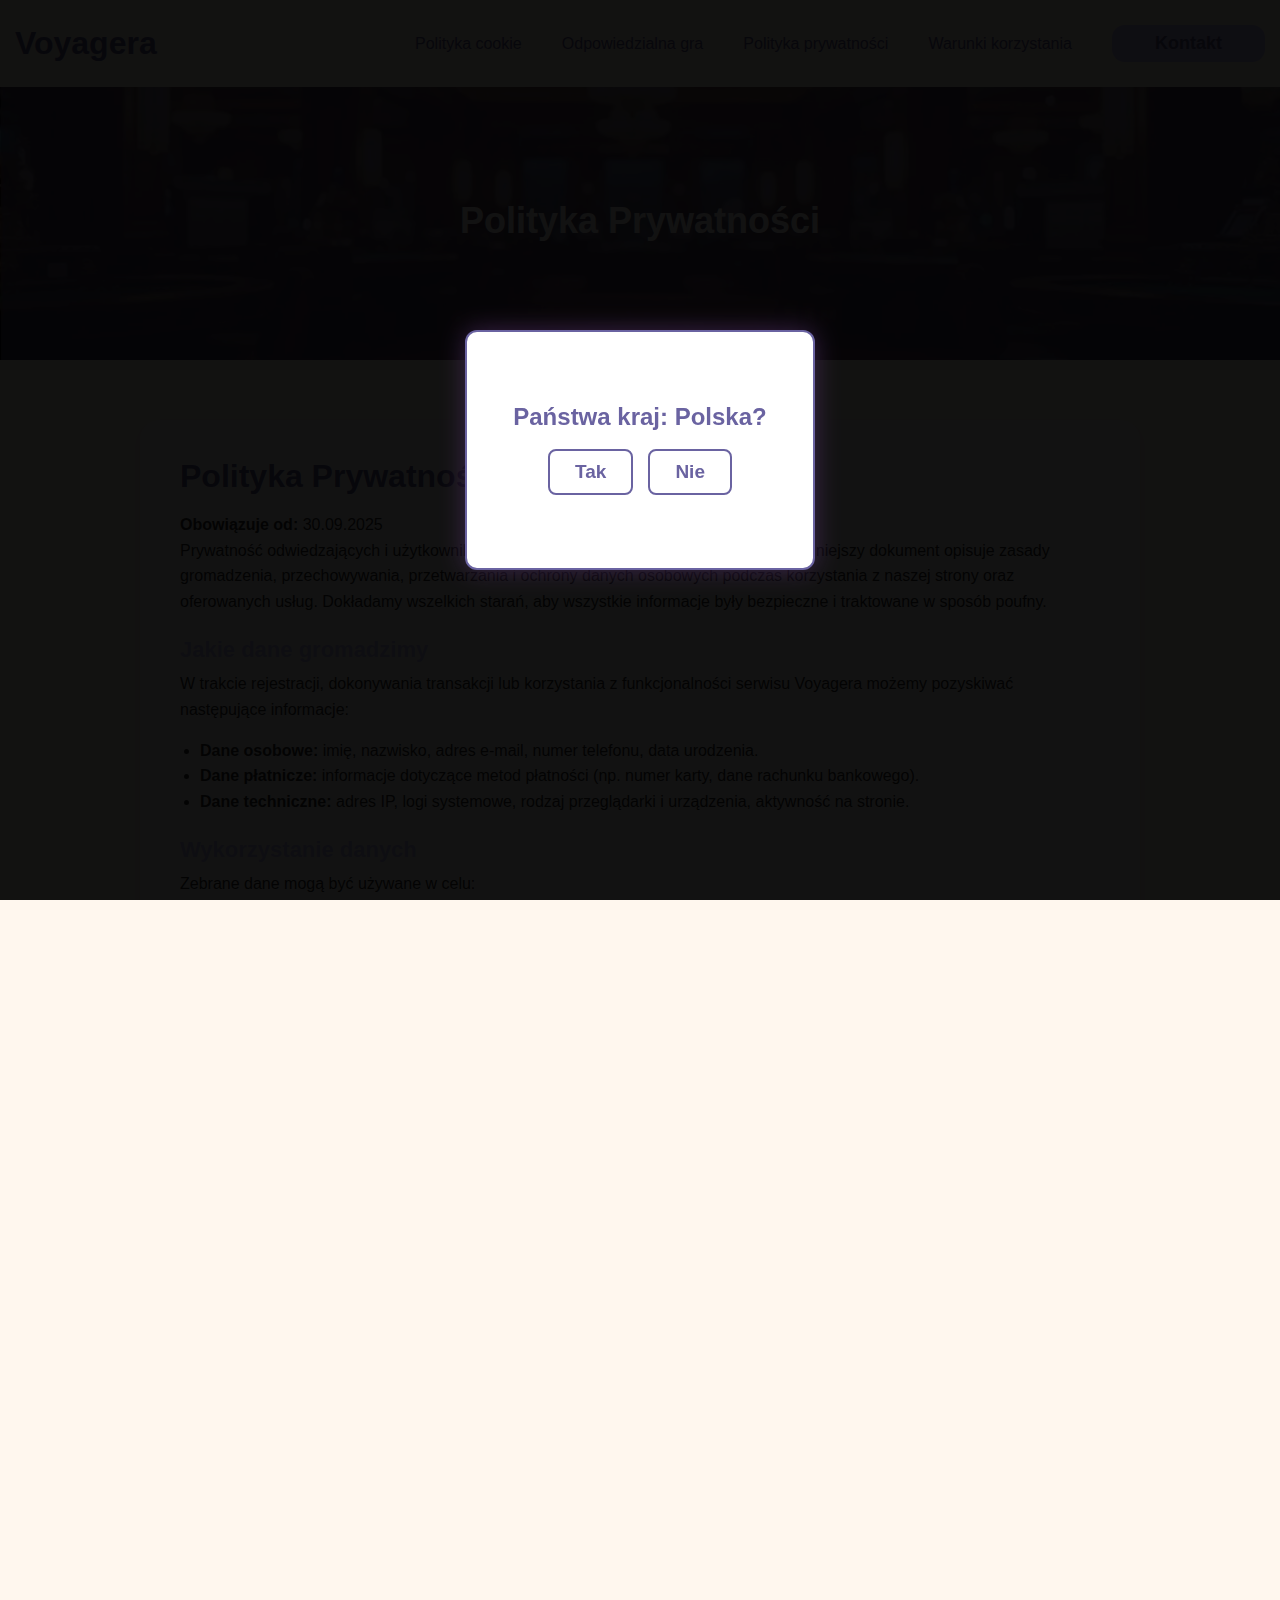
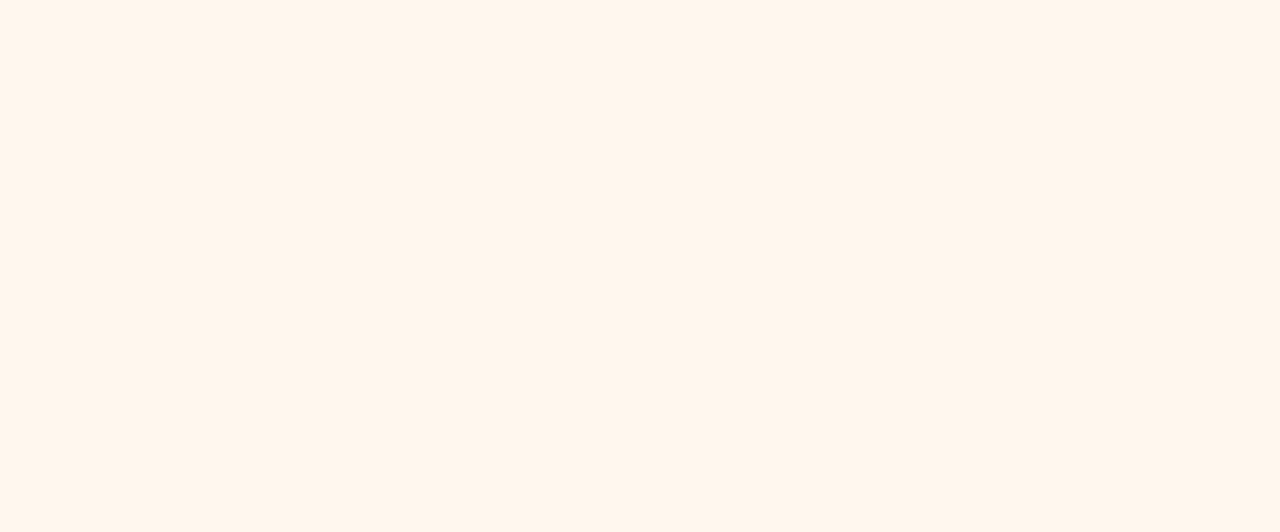
<file: privacy.html>
<!DOCTYPE html>
<html lang="en">
<head>
  <meta charset="UTF-8">
  <title>Voyagera</title>
  <link rel="stylesheet" href="./css/style.css">
  <style>
    @import url('https://fonts.googleapis.com/css2?family=Albert+Sans:ital,wght@0,100..900;1,100..900&family=Bebas+Neue&family=Boldonse&family=Coiny&family=Hanalei+Fill&family=Heebo:wght@100..900&family=Holtwood+One+SC&family=Inria+Sans:ital,wght@0,300;0,400;0,700;1,300;1,400;1,700&family=Inria+Serif:ital,wght@0,300;0,400;0,700;1,300;1,400;1,700&family=Inter+Tight:ital,wght@0,100..900;1,100..900&family=Inter:ital,opsz,wght@0,14..32,100..900;1,14..32,100..900&family=Itim&family=Jacques+Francois+Shadow&family=Kanit:ital,wght@0,100;0,200;0,300;0,400;0,500;0,600;0,700;0,800;0,900;1,100;1,200;1,300;1,400;1,500;1,600;1,700;1,800;1,900&family=Kavoon&family=Kumar+One&family=Kumbh+Sans:wght@100..900&family=Laila:wght@300;400;500;600;700&family=Lalezar&family=Limelight&family=Literata:ital,opsz,wght@0,7..72,200..900;1,7..72,200..900&family=Merienda:wght@300..900&family=Montserrat:ital,wght@0,100..900;1,100..900&family=Oxygen:wght@300;400;700&family=Playfair+Display:ital,wght@0,400..900;1,400..900&family=Poppins:ital,wght@0,100;0,200;0,300;0,400;0,500;0,600;0,700;0,800;0,900;1,100;1,200;1,300;1,400;1,500;1,600;1,700;1,800;1,900&family=Prompt:ital,wght@0,100;0,200;0,300;0,400;0,500;0,600;0,700;0,800;0,900;1,100;1,200;1,300;1,400;1,500;1,600;1,700;1,800;1,900&family=Rancho&family=Roboto:ital,wght@0,100;0,300;0,400;0,500;0,700;0,900;1,100;1,300;1,400;1,500;1,700;1,900&family=Rubik:ital,wght@0,300..900;1,300..900&display=swap');
  </style>
  <meta name="viewport" content="width=device-width, initial-scale=1.0">
  <link rel="icon" type="image/png" href="./images/title-logo.png">

</head>
<body>
<header>
  <div class="header__container">
    <div class="header__logo">
      <a href="index.html">
        <h1>Voyagera</h1>
      </a>
    </div>

    <div class="header__burger">
      <span></span>
      <span></span>
      <span></span>
    </div>

    <nav class="header__navigation">
      <div class="menu-close">&times;</div>
      <a href="cookie.html">Polityka cookie</a>
      <a href="responsible.html">Odpowiedzialna gra</a>
      <a href="privacy.html">Polityka prywatności</a>
      <a href="terms.html">Warunki korzystania</a>
      <a class="header-button" href="contact.html">
        <button>Kontakt</button>
      </a>
    </nav>
  </div>
</header>
<div class="menu-overlay"></div>

<main>
  <div class="hero">
    <div class="hero__container">
      <h2>
        Polityka Prywatności
      </h2>
    </div>
  </div>
  <div class="policy">
    <div class="policy__container">
      <h2>Polityka Prywatności</h2>
      <p><strong>Obowiązuje od:</strong> 30.09.2025</p>

      <p>Prywatność odwiedzających i użytkowników serwisu Voyagera jest dla nas priorytetem. Niniejszy dokument opisuje zasady gromadzenia, przechowywania, przetwarzania i ochrony danych osobowych podczas korzystania z naszej strony oraz oferowanych usług. Dokładamy wszelkich starań, aby wszystkie informacje były bezpieczne i traktowane w sposób poufny.</p>

      <h3>Jakie dane gromadzimy</h3>
      <p>W trakcie rejestracji, dokonywania transakcji lub korzystania z funkcjonalności serwisu Voyagera możemy pozyskiwać następujące informacje:</p>
      <ul>
        <li><strong>Dane osobowe:</strong> imię, nazwisko, adres e-mail, numer telefonu, data urodzenia.</li>
        <li><strong>Dane płatnicze:</strong> informacje dotyczące metod płatności (np. numer karty, dane rachunku bankowego).</li>
        <li><strong>Dane techniczne:</strong> adres IP, logi systemowe, rodzaj przeglądarki i urządzenia, aktywność na stronie.</li>
      </ul>

      <h3>Wykorzystanie danych</h3>
      <p>Zebrane dane mogą być używane w celu:</p>
      <ul>
        <li>zapewnienia poprawnego działania serwisu i obsługi kont użytkowników,</li>
        <li>realizacji płatności oraz transakcji finansowych,</li>
        <li>optymalizacji funkcjonalności strony i personalizacji doświadczeń,</li>
        <li>wysyłki materiałów promocyjnych oraz ofert marketingowych (po uzyskaniu zgody),</li>
        <li>realizacji obowiązków wynikających z przepisów prawa.</li>
      </ul>

      <h3>Bezpieczeństwo informacji</h3>
      <p>Voyagera stosuje środki ochrony, takie jak szyfrowanie transmisji, zapory sieciowe oraz dedykowane serwery, aby chronić dane przed nieautoryzowanym dostępem, utratą czy ujawnieniem.</p>

      <h3>Udostępnianie danych osobowych</h3>
      <p>Dane osobowe nie są sprzedawane ani wynajmowane podmiotom trzecim. W określonych przypadkach mogą być jednak przekazywane zaufanym partnerom biznesowym (np. operatorom płatności lub firmom świadczącym usługi marketingowe), zawsze przy zachowaniu zasad poufności.</p>

      <h3>Prawa użytkownika</h3>
      <p>Każdy użytkownik Voyagera ma możliwość:</p>
      <ul>
        <li>dostępu do swoich danych oraz ich poprawiania,</li>
        <li>żądania usunięcia danych osobowych,</li>
        <li>rezygnacji z otrzymywania treści marketingowych w dowolnym momencie,</li>
        <li>wycofania zgody na przetwarzanie danych, jeśli była podstawą ich użycia.</li>
      </ul>

      <h3>Aktualizacje Polityki Prywatności</h3>
      <p>Treść Polityki Prywatności może być zmieniana w miarę potrzeb. Wszystkie modyfikacje będą publikowane na tej stronie wraz z datą ich wejścia w życie. Zalecamy okresowe zapoznawanie się z jej treścią.</p>

      <p><strong>Kontakt:</strong><br>
        Email: <a href="mailto:support@voyagera.com">support@voyagera.com</a><br>
      </p>
    </div>
  </div>
</main>

<footer class="footer">
  <div class="footer__container">
    <div class="footer__col footer__about">
      <h2 class="footer__logo">Voyagera</h2>
      <p>
        Tworzymy niezapomniane wydarzenia i doświadczenia – z pasją,
        precyzją i dbałością o każdy detal.
      </p>
    </div>
    <div class="footer__col">
      <h3>Nawigacja</h3>
      <ul>
        <li><a href="responsible.html">Odpowiedzialna gra</a></li>
        <li><a href="terms.html">Warunki korzystania</a></li>
        <li><a href="contact.html">Kontakt</a></li>
      </ul>
    </div>
    <div class="footer__col">
      <h3>Firma</h3>
      <ul>
        <li><a href="privacy.html">Polityka prywatności</a></li>
        <li><a href="cookie.html">Polityka cookies</a></li>
      </ul>
    </div>
    <div class="footer__col">
      <h3>Kontakt</h3>
      <ul>
        <li>+48 654 456 789</li>
        <li><a href="mailto:helpdesk@trueconnectworld.com">helpdesk@voyagera.com</a></li>
        <li><a href="mailto:contact@trueconnectworld.com">contact@voyagera.com</a></li>
        <li><a href="mailto:admin@trueconnectworld.com">admin@voyagera.com</a></li>
        <li>Czerniakowska 11,<br>00-453 Warszawa</li>
      </ul>
    </div>
  </div>
  <div class="footer__bottom">
    <p>© 2025 Voyagera. All rights reserved</p>
  </div>
</footer>

<div class="popup-overlay" id="countryPopup">
  <div class="popup-box">
    <h3>Państwa kraj: Polska?</h3>
    <div class="popup-buttons">
      <button class="popup-btn yes">Tak</button>
      <button class="popup-btn no">Nie</button>
    </div>
  </div>
</div>
<div class="cookie-banner" id="cookieBanner">
  <h3>Pliki cookies</h3>
  <p>
    Używamy niezbędnych plików cookies do działania serwisu oraz – za Twoją zgodą –
    funkcjonalnych i analitycznych. Możesz zaakceptować wszystkie albo wybrać tylko niezbędne.
  </p>
  <div class="buttons">
    <button class="accept" id="acceptCookies">Akceptuję</button>
    <button class="necessary" id="necessaryCookies">Tylko niezbędne</button>
  </div>
  <div class="footer_form">
    <span>Szanujemy Twoją prywatność</span>
    <a style="text-decoration: underline" href="privacy.html">Polityka prywatności</a>
  </div>
</div>

<script src="main.js"></script>


</body>
</html>
</file>
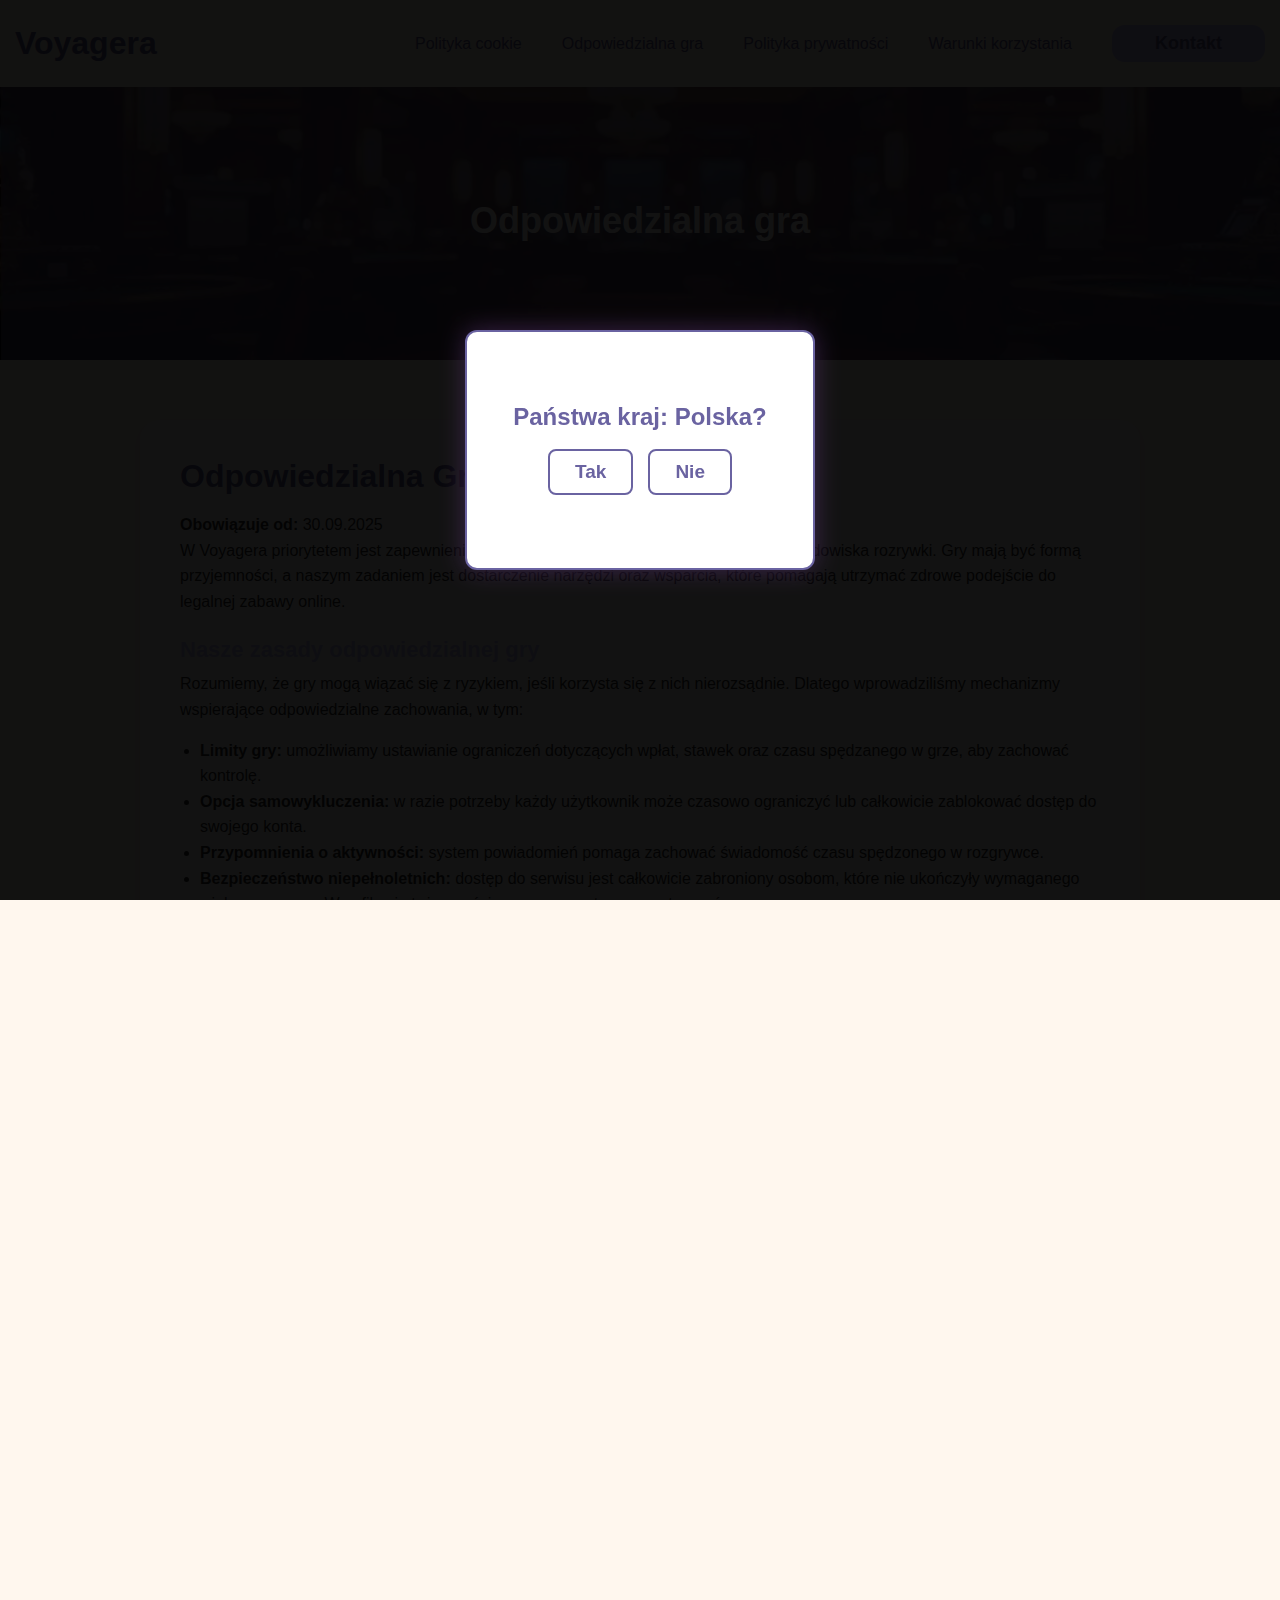
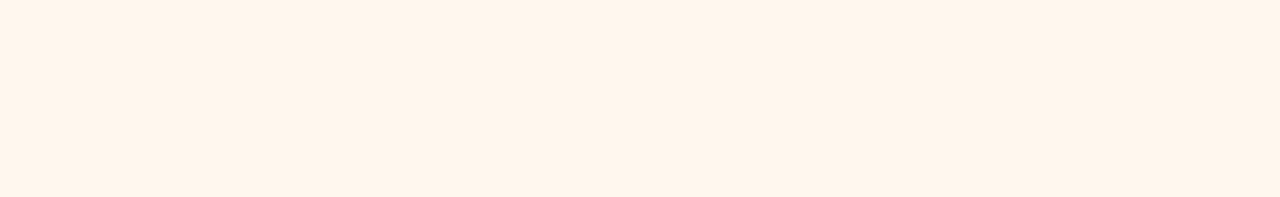
<file: responsible.html>
<!DOCTYPE html>
<html lang="en">
<head>
  <meta charset="UTF-8">
  <title>Voyagera</title>
  <link rel="stylesheet" href="./css/style.css">
  <style>
    @import url('https://fonts.googleapis.com/css2?family=Albert+Sans:ital,wght@0,100..900;1,100..900&family=Bebas+Neue&family=Boldonse&family=Coiny&family=Hanalei+Fill&family=Heebo:wght@100..900&family=Holtwood+One+SC&family=Inria+Sans:ital,wght@0,300;0,400;0,700;1,300;1,400;1,700&family=Inria+Serif:ital,wght@0,300;0,400;0,700;1,300;1,400;1,700&family=Inter+Tight:ital,wght@0,100..900;1,100..900&family=Inter:ital,opsz,wght@0,14..32,100..900;1,14..32,100..900&family=Itim&family=Jacques+Francois+Shadow&family=Kanit:ital,wght@0,100;0,200;0,300;0,400;0,500;0,600;0,700;0,800;0,900;1,100;1,200;1,300;1,400;1,500;1,600;1,700;1,800;1,900&family=Kavoon&family=Kumar+One&family=Kumbh+Sans:wght@100..900&family=Laila:wght@300;400;500;600;700&family=Lalezar&family=Limelight&family=Literata:ital,opsz,wght@0,7..72,200..900;1,7..72,200..900&family=Merienda:wght@300..900&family=Montserrat:ital,wght@0,100..900;1,100..900&family=Oxygen:wght@300;400;700&family=Playfair+Display:ital,wght@0,400..900;1,400..900&family=Poppins:ital,wght@0,100;0,200;0,300;0,400;0,500;0,600;0,700;0,800;0,900;1,100;1,200;1,300;1,400;1,500;1,600;1,700;1,800;1,900&family=Prompt:ital,wght@0,100;0,200;0,300;0,400;0,500;0,600;0,700;0,800;0,900;1,100;1,200;1,300;1,400;1,500;1,600;1,700;1,800;1,900&family=Rancho&family=Roboto:ital,wght@0,100;0,300;0,400;0,500;0,700;0,900;1,100;1,300;1,400;1,500;1,700;1,900&family=Rubik:ital,wght@0,300..900;1,300..900&display=swap');
  </style>
  <meta name="viewport" content="width=device-width, initial-scale=1.0">
  <link rel="icon" type="image/png" href="./images/title-logo.png">
</head>
<body>
<header>
  <div class="header__container">
    <div class="header__logo">
      <a href="index.html">
        <h1>Voyagera</h1>
      </a>
    </div>

    <div class="header__burger">
      <span></span>
      <span></span>
      <span></span>
    </div>

    <nav class="header__navigation">
      <div class="menu-close">&times;</div>
      <a href="cookie.html">Polityka cookie</a>
      <a href="responsible.html">Odpowiedzialna gra</a>
      <a href="privacy.html">Polityka prywatności</a>
      <a href="terms.html">Warunki korzystania</a>
      <a class="header-button" href="contact.html">
        <button>Kontakt</button>
      </a>
    </nav>
  </div>
</header>
<div class="menu-overlay"></div>

<main>
  <div class="hero">
    <div class="hero__container">
      <h2>
        Odpowiedzialna gra
      </h2>
    </div>
  </div>
  <div class="policy">
    <div class="policy__container">
      <h2>Odpowiedzialna Gra</h2>
      <p><strong>Obowiązuje od:</strong> 30.09.2025</p>

      <p>W Voyagera priorytetem jest zapewnienie użytkownikom bezpiecznego i świadomego środowiska rozrywki. Gry mają być formą przyjemności, a naszym zadaniem jest dostarczenie narzędzi oraz wsparcia, które pomagają utrzymać zdrowe podejście do legalnej zabawy online.</p>

      <h3>Nasze zasady odpowiedzialnej gry</h3>
      <p>Rozumiemy, że gry mogą wiązać się z ryzykiem, jeśli korzysta się z nich nierozsądnie. Dlatego wprowadziliśmy mechanizmy wspierające odpowiedzialne zachowania, w tym:</p>
      <ul>
        <li><strong>Limity gry:</strong> umożliwiamy ustawianie ograniczeń dotyczących wpłat, stawek oraz czasu spędzanego w grze, aby zachować kontrolę.</li>
        <li><strong>Opcja samowykluczenia:</strong> w razie potrzeby każdy użytkownik może czasowo ograniczyć lub całkowicie zablokować dostęp do swojego konta.</li>
        <li><strong>Przypomnienia o aktywności:</strong> system powiadomień pomaga zachować świadomość czasu spędzonego w rozgrywce.</li>
        <li><strong>Bezpieczeństwo niepełnoletnich:</strong> dostęp do serwisu jest całkowicie zabroniony osobom, które nie ukończyły wymaganego wieku prawnego. Weryfikacja tożsamości pomaga nam tego przestrzegać.</li>
      </ul>

      <h3>Jak rozpoznać problematyczne granie</h3>
      <p>Jeśli zauważysz u siebie lub bliskich trudności związane z grami, warto zwrócić się o wsparcie. Wskazówkami mogą być m.in.:</p>
      <ul>
        <li>wydawanie większej ilości czasu i pieniędzy na grę, niż pierwotnie zakładano,</li>
        <li>poczucie winy, niepokoju lub stresu po zakończonej grze,</li>
        <li>traktowanie gry jako ucieczki od codziennych obowiązków lub problemów.</li>
      </ul>

      <h3>Dostępne wsparcie</h3>
      <p>Osoby potrzebujące pomocy mogą skorzystać z profesjonalnych organizacji i punktów wsparcia:</p>
      <ul>
        <li>[Telefon zaufania dostępny w Polsce]</li>
        <li>[Oficjalne strony organizacji zajmujących się pomocą w zakresie odpowiedzialnego grania]</li>
      </ul>

      <p>Dodatkowo zawsze możesz skontaktować się z zespołem Voyagera. Naszym celem jest dbanie o to, by Twoje doświadczenia były bezpieczne, satysfakcjonujące i w pełni odpowiedzialne.</p>
    </div>
  </div>

</main>

<footer class="footer">
  <div class="footer__container">
    <div class="footer__col footer__about">
      <h2 class="footer__logo">Voyagera</h2>
      <p>
        Tworzymy niezapomniane wydarzenia i doświadczenia – z pasją,
        precyzją i dbałością o każdy detal.
      </p>
    </div>
    <div class="footer__col">
      <h3>Nawigacja</h3>
      <ul>
        <li><a href="responsible.html">Odpowiedzialna gra</a></li>
        <li><a href="terms.html">Warunki korzystania</a></li>
        <li><a href="contact.html">Kontakt</a></li>
      </ul>
    </div>
    <div class="footer__col">
      <h3>Firma</h3>
      <ul>
        <li><a href="privacy.html">Polityka prywatności</a></li>
        <li><a href="cookie.html">Polityka cookies</a></li>
      </ul>
    </div>
    <div class="footer__col">
      <h3>Kontakt</h3>
      <ul>
        <li>+48 654 456 789</li>
        <li><a href="mailto:helpdesk@trueconnectworld.com">helpdesk@voyagera.com</a></li>
        <li><a href="mailto:contact@trueconnectworld.com">contact@voyagera.com</a></li>
        <li><a href="mailto:admin@trueconnectworld.com">admin@voyagera.com</a></li>
        <li>Czerniakowska 11,<br>00-453 Warszawa</li>
      </ul>
    </div>
  </div>
  <div class="footer__bottom">
    <p>© 2025 Voyagera. All rights reserved</p>
  </div>
</footer>

<div class="popup-overlay" id="countryPopup">
  <div class="popup-box">
    <h3>Państwa kraj: Polska?</h3>
    <div class="popup-buttons">
      <button class="popup-btn yes">Tak</button>
      <button class="popup-btn no">Nie</button>
    </div>
  </div>
</div>
<div class="cookie-banner" id="cookieBanner">
  <h3>Pliki cookies</h3>
  <p>
    Używamy niezbędnych plików cookies do działania serwisu oraz – za Twoją zgodą –
    funkcjonalnych i analitycznych. Możesz zaakceptować wszystkie albo wybrać tylko niezbędne.
  </p>
  <div class="buttons">
    <button class="accept" id="acceptCookies">Akceptuję</button>
    <button class="necessary" id="necessaryCookies">Tylko niezbędne</button>
  </div>
  <div class="footer_form">
    <span>Szanujemy Twoją prywatność</span>
    <a style="text-decoration: underline" href="privacy.html">Polityka prywatności</a>
  </div>
</div>

<script src="main.js"></script>
</body>
</html>
</file>
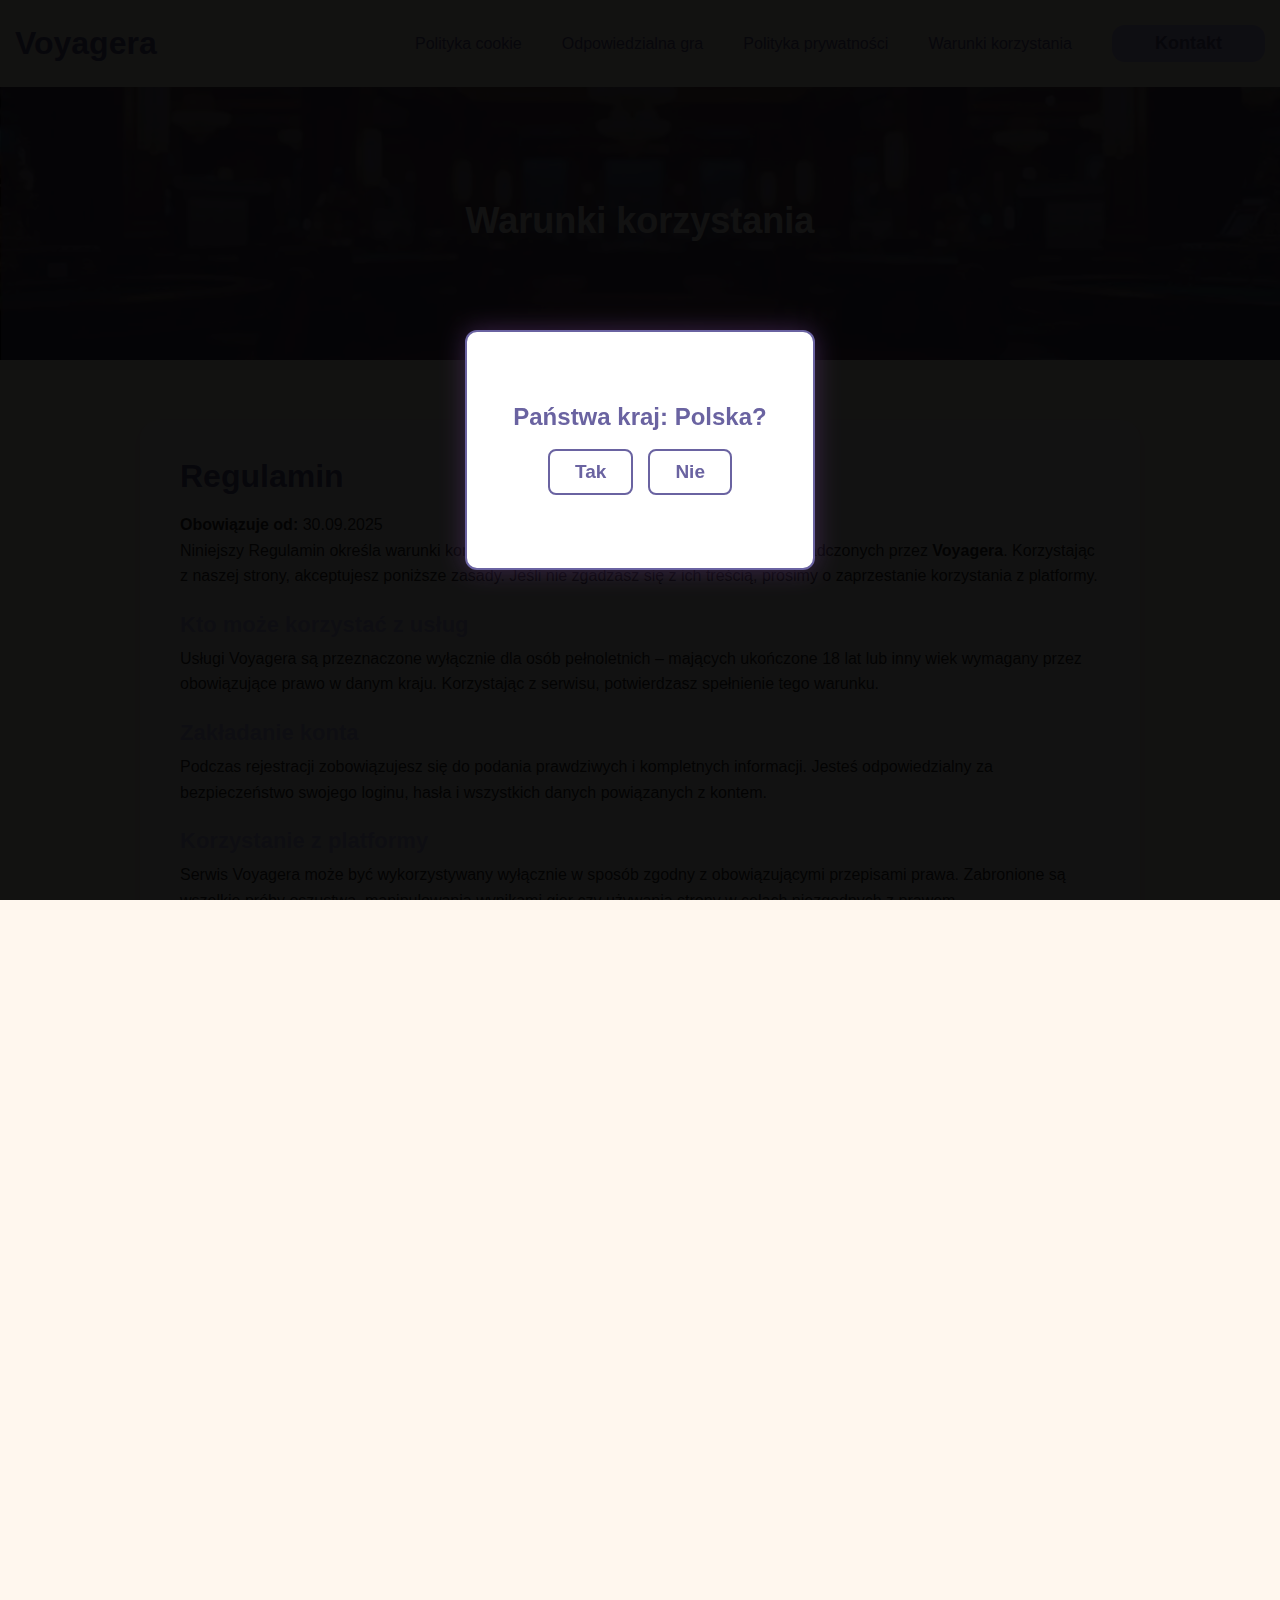
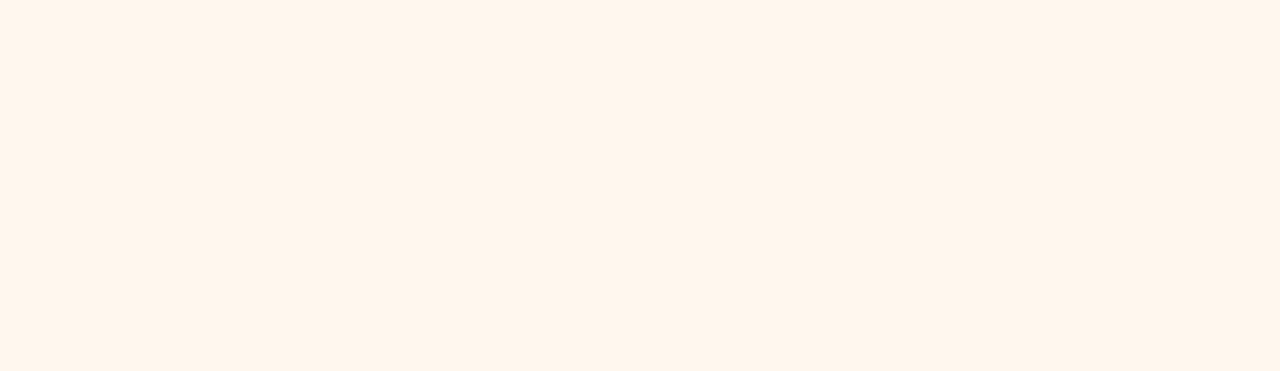
<file: terms.html>
<!DOCTYPE html>
<html lang="en">
<head>
  <meta charset="UTF-8">
  <title>Voyagera</title>
  <link rel="stylesheet" href="./css/style.css">
  <style>
    @import url('https://fonts.googleapis.com/css2?family=Albert+Sans:ital,wght@0,100..900;1,100..900&family=Bebas+Neue&family=Boldonse&family=Coiny&family=Hanalei+Fill&family=Heebo:wght@100..900&family=Holtwood+One+SC&family=Inria+Sans:ital,wght@0,300;0,400;0,700;1,300;1,400;1,700&family=Inria+Serif:ital,wght@0,300;0,400;0,700;1,300;1,400;1,700&family=Inter+Tight:ital,wght@0,100..900;1,100..900&family=Inter:ital,opsz,wght@0,14..32,100..900;1,14..32,100..900&family=Itim&family=Jacques+Francois+Shadow&family=Kanit:ital,wght@0,100;0,200;0,300;0,400;0,500;0,600;0,700;0,800;0,900;1,100;1,200;1,300;1,400;1,500;1,600;1,700;1,800;1,900&family=Kavoon&family=Kumar+One&family=Kumbh+Sans:wght@100..900&family=Laila:wght@300;400;500;600;700&family=Lalezar&family=Limelight&family=Literata:ital,opsz,wght@0,7..72,200..900;1,7..72,200..900&family=Merienda:wght@300..900&family=Montserrat:ital,wght@0,100..900;1,100..900&family=Oxygen:wght@300;400;700&family=Playfair+Display:ital,wght@0,400..900;1,400..900&family=Poppins:ital,wght@0,100;0,200;0,300;0,400;0,500;0,600;0,700;0,800;0,900;1,100;1,200;1,300;1,400;1,500;1,600;1,700;1,800;1,900&family=Prompt:ital,wght@0,100;0,200;0,300;0,400;0,500;0,600;0,700;0,800;0,900;1,100;1,200;1,300;1,400;1,500;1,600;1,700;1,800;1,900&family=Rancho&family=Roboto:ital,wght@0,100;0,300;0,400;0,500;0,700;0,900;1,100;1,300;1,400;1,500;1,700;1,900&family=Rubik:ital,wght@0,300..900;1,300..900&display=swap');
  </style>
  <meta name="viewport" content="width=device-width, initial-scale=1.0">
  <link rel="icon" type="image/png" href="./images/title-logo.png">

</head>
<body>
<header>
  <div class="header__container">
    <div class="header__logo">
      <a href="index.html">
        <h1>Voyagera</h1>
      </a>
    </div>

    <div class="header__burger">
      <span></span>
      <span></span>
      <span></span>
    </div>

    <nav class="header__navigation">
      <div class="menu-close">&times;</div>
      <a href="cookie.html">Polityka cookie</a>
      <a href="responsible.html">Odpowiedzialna gra</a>
      <a href="privacy.html">Polityka prywatności</a>
      <a href="terms.html">Warunki korzystania</a>
      <a class="header-button" href="contact.html">
        <button>Kontakt</button>
      </a>
    </nav>
  </div>
</header>
<div class="menu-overlay"></div>

<main>
  <div class="hero">
    <div class="hero__container">
      <h2>
        Warunki korzystania
      </h2>
    </div>
  </div>
  <div class="policy">
    <div class="policy__container">
      <h2>Regulamin</h2>
      <p><strong>Obowiązuje od:</strong> 30.09.2025</p>

      <p>Niniejszy Regulamin określa warunki korzystania z serwisu internetowego oraz usług świadczonych przez <strong>Voyagera</strong>. Korzystając z naszej strony, akceptujesz poniższe zasady. Jeśli nie zgadzasz się z ich treścią, prosimy o zaprzestanie korzystania z platformy.</p>

      <h3>Kto może korzystać z usług</h3>
      <p>Usługi Voyagera są przeznaczone wyłącznie dla osób pełnoletnich – mających ukończone 18 lat lub inny wiek wymagany przez obowiązujące prawo w danym kraju. Korzystając z serwisu, potwierdzasz spełnienie tego warunku.</p>

      <h3>Zakładanie konta</h3>
      <p>Podczas rejestracji zobowiązujesz się do podania prawdziwych i kompletnych informacji. Jesteś odpowiedzialny za bezpieczeństwo swojego loginu, hasła i wszystkich danych powiązanych z kontem.</p>

      <h3>Korzystanie z platformy</h3>
      <p>Serwis Voyagera może być wykorzystywany wyłącznie w sposób zgodny z obowiązującymi przepisami prawa. Zabronione są wszelkie próby oszustwa, manipulowania wynikami gier czy używania strony w celach niezgodnych z prawem.</p>

      <h3>Wpłaty i wypłaty</h3>
      <p>Platforma udostępnia różne metody dokonywania transakcji finansowych. Każda wpłata i wypłata odbywa się zgodnie z regulaminem oraz zasadami operatora płatności, w tym ewentualnymi opłatami. Użytkownik zobowiązuje się do wprowadzania poprawnych danych finansowych.</p>

      <h3>Zawieszenie i usuwanie kont</h3>
      <p>Voyagera ma prawo do czasowego zawieszenia lub całkowitego zamknięcia konta użytkownika w przypadku naruszenia regulaminu, podejrzenia działań nieuczciwych albo zagrożenia bezpieczeństwa systemu.</p>

      <h3>Odpowiedzialność</h3>
      <p>Voyagera nie ponosi odpowiedzialności za straty finansowe, szkody pośrednie ani inne konsekwencje wynikające z korzystania z serwisu, w tym za utratę danych czy przerwy w działaniu platformy.</p>

      <h3>Prawo i jurysdykcja</h3>
      <p>Niniejszy Regulamin podlega przepisom prawa obowiązującym w [Kraj/Stan]. Wszelkie spory wynikłe z jego stosowania będą rozstrzygane przez właściwe sądy zgodnie z lokalną jurysdykcją.</p>

      <h3>Kontakt</h3>
      <p>W razie pytań lub wątpliwości związanych z Regulaminem prosimy o kontakt:</p>
      <p>Email: <a href="mailto:support@voyagera.com">support@voyagera.com</a></p>
    </div>
  </div>
</main>

<footer class="footer">
  <div class="footer__container">
    <div class="footer__col footer__about">
      <h2 class="footer__logo">Voyagera</h2>
      <p>
        Tworzymy niezapomniane wydarzenia i doświadczenia – z pasją,
        precyzją i dbałością o każdy detal.
      </p>
    </div>
    <div class="footer__col">
      <h3>Nawigacja</h3>
      <ul>
        <li><a href="responsible.html">Odpowiedzialna gra</a></li>
        <li><a href="terms.html">Warunki korzystania</a></li>
        <li><a href="contact.html">Kontakt</a></li>
      </ul>
    </div>
    <div class="footer__col">
      <h3>Firma</h3>
      <ul>
        <li><a href="privacy.html">Polityka prywatności</a></li>
        <li><a href="cookie.html">Polityka cookies</a></li>
      </ul>
    </div>
    <div class="footer__col">
      <h3>Kontakt</h3>
      <ul>
        <li>+48 654 456 789</li>
        <li><a href="mailto:helpdesk@trueconnectworld.com">helpdesk@voyagera.com</a></li>
        <li><a href="mailto:contact@trueconnectworld.com">contact@voyagera.com</a></li>
        <li><a href="mailto:admin@trueconnectworld.com">admin@voyagera.com</a></li>
        <li>Czerniakowska 11,<br>00-453 Warszawa</li>
      </ul>
    </div>
  </div>
  <div class="footer__bottom">
    <p>© 2025 Voyagera. All rights reserved</p>
  </div>
</footer>

<div class="popup-overlay" id="countryPopup">
  <div class="popup-box">
    <h3>Państwa kraj: Polska?</h3>
    <div class="popup-buttons">
      <button class="popup-btn yes">Tak</button>
      <button class="popup-btn no">Nie</button>
    </div>
  </div>
</div>
<div class="cookie-banner" id="cookieBanner">
  <h3>Pliki cookies</h3>
  <p>
    Używamy niezbędnych plików cookies do działania serwisu oraz – za Twoją zgodą –
    funkcjonalnych i analitycznych. Możesz zaakceptować wszystkie albo wybrać tylko niezbędne.
  </p>
  <div class="buttons">
    <button class="accept" id="acceptCookies">Akceptuję</button>
    <button class="necessary" id="necessaryCookies">Tylko niezbędne</button>
  </div>
  <div class="footer_form">
    <span>Szanujemy Twoją prywatność</span>
    <a style="text-decoration: underline" href="privacy.html">Polityka prywatności</a>
  </div>
</div>

<script src="main.js"></script>
</body>
</html>
</file>
<file: css/style.css>
/*Обнуление*/
*{padding:0;margin:0;border:0;}
*,*:before,*:after{-moz-box-sizing:border-box;-webkit-box-sizing:border-box;box-sizing:border-box;}
:focus,:active{outline:none;}
a:focus,a:active{outline:none;}
nav,footer,header,aside{display:block;}
html,body{height:100%;width:100%;font-size:100%;line-height:1;font-size:14px;-ms-text-size-adjust:100%;-moz-text-size-adjust:100%;-webkit-text-size-adjust:100%;}
input,button,textarea{font-family:inherit;}
/*input::-ms-clear{display:none;}*/
button{cursor:pointer;}
button::-moz-focus-inner{padding:0;border:0;}
a,a:visited{text-decoration:none;}
a:hover{text-decoration:none;}
/*ul li{list-style:none;}*/
img{vertical-align:top;}
h1,h2,h3,h4,h5,h6{font-size:inherit;font-weight:inherit;}
/*--------------------*/
body{
    background: #FFF7EE;
    position: absolute;
    font-family: 'Open Sans', Arial, sans-serif;
}
body.lock {
    overflow: hidden;
}
body, html {
    overflow-x: hidden;
}
main{
    flex: 1;
}
/*--------------------*/
.header__container {
    max-width: 1315px;
    margin: 0 auto;
    display: flex;
    justify-content: space-between;
    align-items: center;
    padding: 25px 15px;
}
.header__logo h1 {
    color: #6A63A1;
    font-size: 32px;
    font-weight: 800;
    line-height: normal;
    transition: transform 0.3s ease, color 0.3s ease;
}
.header__logo h1:hover {
    transform: scale(1.05);
    color: #5e578e;
}
.header__navigation {
    max-width: 850px;
    width: 100%;
    display: flex;
    align-items: center;
    justify-content: space-between;
}
.header__navigation a {
    color: #6A63A1;
    font-size: 16px;
    font-weight: 500;
    line-height: normal;
    position: relative;
    transition: color 0.3s ease;
}
.header__navigation a::after {
    content: "";
    position: absolute;
    left: 0;
    bottom: -3px;
    width: 0;
    height: 2px;
    background: #544f83;
    transition: width 0.3s ease;
}
.header__navigation a:hover {
    color: #514b7c;
}
.header__navigation a:hover::after {
    width: 100%;
}
.header-button {
    max-width: 153px;
    width: 100%;
    display: flex;
    justify-content: center;
    align-items: center;
    padding: 8px 0;
    border-radius: 13px;
    background: #C6BFFF;
    transition: transform 0.3s ease, box-shadow 0.3s ease;
}
.header-button:hover {
    transform: translateY(-3px);
    box-shadow: 0 6px 18px rgba(0, 46, 220, 0.4);
}
.header__navigation button {
    background: none;
    color: #6A63A1;
    text-align: center;
    font-size: 18px;
    font-weight: 800;
    line-height: normal;
    cursor: pointer;
    transition: color 0.3s ease;
}
.header__navigation button:hover {
    color: #ffffff;
}
.header__burger {
    display: none;
    flex-direction: column;
    justify-content: space-between;
    width: 28px;
    height: 22px;
    cursor: pointer;
    z-index: 1001;
}
.header__burger span {
    display: block;
    height: 3px;
    width: 100%;
    background: #6A63A1;
    border-radius: 2px;
    transition: all 0.3s ease;
}
.menu-overlay {
    position: fixed;
    top: 0;
    left: 0;
    width: 100%;
    height: 100%;
    background: rgba(0,0,0,0.6);
    opacity: 0;
    visibility: hidden;
    transition: all 0.3s ease;
    z-index: 1000;
}
.menu-overlay.active {
    opacity: 1;
    visibility: visible;
}
.menu-close {
    display: none;
}

@media (max-width: 1100px) {
    .header__burger {
        display: flex;
    }
    .header__navigation {
        position: fixed;
        top: 0;
        right: -100%;
        width: 280px;
        height: 100vh;
        background: #fff;
        display: flex;
        flex-direction: column;
        align-items: flex-start;
        padding: 80px 30px 30px;
        gap: 25px;
        box-shadow: -2px 0 15px rgba(0,0,0,0.15);
        transition: right 0.3s ease-in-out;
        z-index: 1002;
    }
    .header__navigation.active {
        right: 0;
    }
    .header__navigation a {
        font-size: 18px;
        font-weight: 600;
        color: #6A63A1;
        width: 100%;
        text-align: left;
        padding: 8px 0;
        border-bottom: 1px solid #eee;
    }
    .header__navigation a:last-child {
        border-bottom: none;
    }
    .header-button {
        margin-top: auto;
        width: 100%;
    }
    .header__navigation button {
        width: 100%;
        padding: 12px 0;
        font-size: 18px;
        font-weight: 700;
        border-radius: 10px;
        background: #6A63A1;
        color: white;
    }
    .menu-close {
        display: block;
        position: absolute;
        top: 20px;
        right: 20px;
        font-size: 42px;
        font-weight: 600;
        color: #6A63A1;
        cursor: pointer;
        transition: transform 0.2s ease;
    }
    .menu-close:hover {
        transform: rotate(90deg);
        color: #6c6087;
    }
    .header__burger.active span:nth-child(1) {
        transform: rotate(45deg) translateY(8px);
    }
    .header__burger.active span:nth-child(2) {
        opacity: 0;
    }
    .header__burger.active span:nth-child(3) {
        transform: rotate(-45deg) translateY(-8px);
    }
}
/*--------------------*/
.hero{
    background: url('../images/hero-back.webp') no-repeat center center/cover;
    height: auto;
    position: relative;
    padding: 100px 20px;
    text-align: center;
}
.hero__container{
    max-width: 1390px;
    margin: 0 auto;
    padding: 13px 15px;
    border-radius: 34px;
    display: flex;
    flex-direction: column;
    align-items: center;
    justify-content: center;
}
.hero__container h2{
    color: #FFF;
    text-align: center;
    font-size: 36px;
    font-style: normal;
    font-weight: 800;
    line-height: normal;
    margin-bottom: 5px;
}
.hero__container p{
    color: #FFF;
    font-size: 21px;
    font-style: normal;
    font-weight: 400;
    line-height: normal;
}
@media (max-width: 1024px) {
    .hero__container {
        padding: 25px 18px;
    }
    .hero__container h2 {
        font-size: 30px;
    }
    .hero__container p {
        font-size: 18px;
    }
}
@media (max-width: 768px) {
    .hero {
        padding: 40px 15px;
    }
    .hero__container {
        border-radius: 20px;
        padding: 20px 15px;
    }
    .hero__container h2 {
        font-size: 26px;
        margin-bottom: 10px;
    }
    .hero__container p {
        font-size: 16px;
        line-height: 1.4;
        margin-bottom: 12px;
    }
}
@media (max-width: 480px) {
    .hero {
        padding: 30px 10px;
    }
    .hero__container h2 {
        font-size: 22px;
    }
    .hero__container p {
        font-size: 15px;
    }
}
/*--------------------*/
.about{
    padding: 70px 20px;
}
.about__container {
    max-width: 1195px;
    width: 100%;
    margin: 0 auto;
    display: flex;
    justify-content: space-between;
    align-items: center;
    gap: 15px;
}
.about__image img {
    max-width: 600px;
    transition: transform 0.4s ease, box-shadow 0.4s ease;
    border-radius: 30px;
}
.about__image img:hover {
    transform: scale(1.02) translateY(-5px);
    box-shadow: 0 8px 25px rgba(0, 39, 110, 0.3);
}
.about__text {
    max-width: 670px;
}
.about__text h2 {
    color: #6A63A1;
    font-size: 36px;
    font-style: normal;
    font-weight: 700;
    line-height: normal;
    margin-bottom: 15px;
    transition: transform 0.3s ease, color 0.3s ease;
}
.about__text h2:hover {
    transform: translateY(-3px);
    color: #360057;
}
.about__text p,.about__text ul li {
    color: #333;
    font-size: 16px;
    font-style: normal;
    font-weight: 400;
    line-height: 1.5;
    transition: color 0.3s ease, transform 0.3s ease;
}
.about__text p:hover,.about__text ul li:hover {
    color: #6A63A1;
    transform: translateX(5px);
}

@media (max-width: 1024px) {
    .about__container {
        gap: 30px;
    }
    .about__text h2 {
        font-size: 30px;
    }
    .about__text p {
        font-size: 15px;
        line-height: 1.5;
    }
    .about__image img {
        max-width: 450px;
    }
}
@media (max-width: 875px) {
    .about__container {
        flex-direction: column;
        text-align: center;
    }
    .about__image img {
        max-width: 100%;
        height: auto;
    }
    .about__text {
        max-width: 100%;
    }
    .about__text h2 {
        font-size: 26px;
    }
    .about__text p {
        font-size: 15px;
        margin-bottom: 10px;
    }
}
@media (max-width: 480px) {
    .about {
        padding: 40px 15px;
    }
    .about__text h2 {
        font-size: 22px;
    }
    .about__text p {
        font-size: 14px;
        line-height: 1.4;
    }
}
/*--------------------*/
.hotels {
    padding: 70px 20px;
}
.hotels__container {
    max-width: 1250px;
    margin: 0 auto;
}
.hotels__title {
    color: #6A63A1;
    text-align: center;
    font-size: 36px;
    font-weight: 700;
    margin-bottom: 60px;
    transition: color 0.3s ease;
}
.hotels__title:hover {
    color: #360057;
}
.hotels__main {
    display: grid;
    grid-template-columns: repeat(2, 1fr);
    gap: 30px;
}
.hotels__main-block {
    background: #6A63A1;
    border-radius: 36px;
    box-shadow: 0 4px 15px rgba(0,0,0,0.08);
    overflow: hidden;
    padding: 32px;
    display: flex;
    flex-direction: column;
    transition: transform 0.3s ease, box-shadow 0.3s ease;
}
.hotels__main-block:hover {
    transform: translateY(-5px);
    box-shadow: 0 12px 35px rgba(0, 39, 110, 0.25);
}
.hotels__main-block img {
    width: 100%;
    height: auto;
    margin-bottom: 16px;
    transition: transform 0.4s ease;
}
.hotels__main-block:hover img {
    transform: scale(1.02);
}
.hotels__main-block h3 {
    color: white;
    font-size: 24px;
    font-weight: 700;
    margin-bottom: 16px;
    transition: color 0.3s ease;
}
.hotels__main-block p {
    color: white;
    font-size: 16px;
    font-weight: 400;
    line-height: 1.5;
    transition: color 0.3s ease;
}
.hotels__main-block:hover p {
    color: #C6BFFF;
}
.hotels__main-block span {
    font-weight: bold;
}
.hotels__main-block:nth-child(5) {
    grid-column: 1 / -1;
}
.hotels__main-block a{
    max-width: 153px;
    width: 100%;
    display: flex;
    justify-content: center;
    align-items: center;
    padding: 12px 0;
    border-radius: 13px;
    background: linear-gradient(94deg, #002A76 0%, #004EDC 100%);
    transition: transform 0.3s ease, box-shadow 0.3s ease;
    margin-top: 20px;
    color: white;
    font-weight: 700;
}
.hotels__main-block a:hover{
    transform: translateY(-3px);
    box-shadow: 0 6px 18px rgba(0, 46, 220, 0.4);
}

@media (max-width: 900px) {
    .hotels__main {
        grid-template-columns: 1fr;
    }
}
@media (max-width: 1200px) {
    .hotels__title {
        font-size: 32px;
        margin-bottom: 40px;
    }
    .hotels__main-block h3 {
        font-size: 22px;
    }
    .hotels__main-block p {
        font-size: 15px;
        line-height: 1.5;
    }
}
@media (max-width: 900px) {
    .hotels {
        padding: 50px 15px;
    }
    .hotels__title {
        font-size: 28px;
        margin-bottom: 35px;
    }
    .hotels__main {
        grid-template-columns: 1fr;
        gap: 25px;
    }
    .hotels__main-block {
        padding: 24px;
    }
    .hotels__main-block h3 {
        font-size: 20px;
        margin-bottom: 12px;
    }
    .hotels__main-block p {
        font-size: 15px;
    }
}
@media (max-width: 600px) {
    .hotels {
        padding: 40px 12px;
    }
    .hotels__title {
        font-size: 24px;
        margin-bottom: 25px;
    }
    .hotels__main-block {
        padding: 18px;
        border-radius: 24px;
    }
    .hotels__main-block img {
        border-radius: 20px;
        margin-bottom: 12px;
    }
    .hotels__main-block h3 {
        font-size: 18px;
    }
    .hotels__main-block p {
        font-size: 14px;
        line-height: 1.4;
    }
}
/*--------------------*/
.choose {
    padding: 70px 20px;
}
.choose__container {
    max-width: 1315px;
    margin: 0 auto;
}
.choose__title {
    color: #6A63A1;
    text-align: center;
    font-size: 36px;
    font-weight: 700;
    margin-bottom: 32px;
    transition: color 0.3s ease;
}
.choose__title:hover {
    color: #360057;
}
.choose__main {
    display: grid;
    grid-template-columns: repeat(2, 1fr);
    gap: 30px;
    justify-content: center;
    max-width: 1200px;
    margin: 0 auto;
}
.choose__main-block {
    max-width: 573px;
    width: 100%;
    min-height: 332px;
    border-radius: 40px;
    background: #6A63A1;
    box-shadow: 0 0 10px 0 rgb(79, 73, 120);
    padding: 30px 20px;
    display: flex;
    flex-direction: column;
    align-items: center;
    text-align: center;
    justify-content: center;
    transition: transform 0.3s ease, box-shadow 0.3s ease;
}
.choose__main-block:hover {
    transform: translateY(-4px) scale(1.02);
    box-shadow: 0 12px 25px rgb(87, 69, 119);
}
.choose__main-block img {
    margin-bottom: 12px;
    width: 60px;
    height: auto;
    transition: transform 0.4s ease;
}
.choose__main-block:hover img {
    transform: scale(1.15) rotate(5deg);
}
.choose__main-block h3 {
    color: #ffffff;
    font-size: 22px;
    font-weight: 700;
    margin-bottom: 10px;
    transition: color 0.3s ease;
}
.choose__main-block p {
    color: #ffffff;
    font-size: 16px;
    font-weight: 400;
    line-height: 1.5;
    transition: color 0.3s ease;
}
.choose__main-block:hover p {
    color: #C6BFFF;
}

@media (max-width: 900px) {
    .choose__main {
        grid-template-columns: 1fr;
        gap: 20px;
    }
}
@media (max-width: 1200px) {
    .choose__title {
        font-size: 32px;
        margin-bottom: 28px;
    }
    .choose__main {
        gap: 25px;
    }
    .choose__main-block h3 {
        font-size: 20px;
    }
    .choose__main-block p {
        font-size: 15px;
    }
}
@media (max-width: 768px) {
    .choose {
        padding: 50px 15px;
    }
    .choose__title {
        font-size: 26px;
        margin-bottom: 24px;
    }
    .choose__main {
        gap: 20px;
    }
    .choose__main-block {
        padding: 20px 15px;
        border-radius: 25px;
    }
    .choose__main-block img {
        width: 50px;
        margin-bottom: 10px;
    }
    .choose__main-block h3 {
        font-size: 18px;
        margin-bottom: 8px;
    }
    .choose__main-block p {
        font-size: 14px;
        line-height: 1.4;
    }
}
@media (max-width: 480px) {
    .choose {
        padding: 40px 10px;
    }
    .choose__title {
        font-size: 22px;
        margin-bottom: 20px;
    }
    .choose__main-block {
        padding: 15px 12px;
        border-radius: 20px;
    }
    .choose__main-block img {
        width: 45px;
    }
    .choose__main-block h3 {
        font-size: 17px;
    }
    .choose__main-block p {
        font-size: 13px;
    }
}
/*--------------------*/
.footer {
    background: #6A63A1;
    color: #fff;
    padding: 50px 20px 20px;
    font-family: "Inter", sans-serif;
}
.footer__container {
    display: grid;
    grid-template-columns: 2fr 1fr 1fr 1.5fr;
    gap: 40px;
    max-width: 1200px;
    margin: 0 auto 40px auto;
}
.footer__col h3 {
    color: #FFF;
    font-size: 24px;
    font-style: normal;
    font-weight: 600;
    line-height: 37.8px;
    letter-spacing: 0.28px;
    margin-bottom: 15px;
    padding-bottom: 7px;
    border-bottom: 2px solid #005CFF;
}
.footer__col ul {
    list-style: none;
    padding: 0;
    margin: 0;
}
.footer__col ul li {
    margin-bottom: 15px;
    color: #EEE;
    font-size: 16px;
    font-style: normal;
    font-weight: 400;
    line-height: 19px;
}
.footer__col ul li a {
    color: #fff;
    text-decoration: none;
    transition: color 0.3s;
}
.footer__col ul li a:hover {
    color: #9e4cea;
}
.footer__about h2.footer__logo {
    color: #FFF;
    font-size: 37px;
    font-style: normal;
    font-weight: 800;
    line-height: normal;
    margin-bottom: 10px;
}
.footer__about p {
    color: #FFF;
    font-size: 16px;
    font-style: normal;
    font-weight: 400;
    line-height: 25.6px;
}
.footer__bottom {
    border-top: 1px solid rgba(255, 255, 255, 0.2);
    text-align: center;
    padding-top: 15px;
    font-size: 14px;
    opacity: 0.8;
}

@media (max-width: 900px) {
    .footer__container {
        grid-template-columns: 1fr 1fr;
        gap: 30px;
    }
}
@media (max-width: 600px) {
    .footer__container {
        grid-template-columns: 1fr;
        text-align: center;
    }
    .footer__col h3 {
        margin-top: 20px;
    }
}
/*------------*/
.contact {
    padding: 70px 20px;
}
.contact__container {
    max-width: 1200px;
    margin: 0 auto;
}
.contact h2 {
    text-align: center;
    color: #6A63A1;
    font-size: 36px;
    font-weight: 800;
    margin-bottom: 10px;
}
.contact__subtitle {
    text-align: center;
    font-size: 18px;
    color: #333;
    margin-bottom: 40px;
}
.contact__content {
    display: flex;
    gap: 40px;
    flex-wrap: wrap;
}
.contact__form, .contact__info {
    flex: 1 1 500px;
    background: #fff;
    border-radius: 20px;
    box-shadow: 0 4px 15px rgba(0, 39, 110, 0.1);
    padding: 30px;
}
.contact__form-row {
    display: flex;
    gap: 15px;
    margin-bottom: 15px;
}
.contact__form input,
.contact__form select,
.contact__form textarea {
    width: 100%;
    padding: 12px 15px;
    border: 1px solid #ccc;
    border-radius: 10px;
    font-size: 16px;
    outline: none;
    transition: border 0.3s ease;
}
.contact__form input:focus,
.contact__form select:focus,
.contact__form textarea:focus {
    border-color: #004EDC;
}
.contact__form textarea {
    min-height: 120px;
    resize: vertical;
}
.contact__checkbox {
    display: flex;
    align-items: center;
    gap: 10px;
    font-size: 14px;
    color: #333;
    margin: 10px 0;
    cursor: pointer;
}
.contact__checkbox input[type="checkbox"] {
    appearance: none;
    -webkit-appearance: none;
    width: 18px;
    height: 18px;
    border: 2px solid #6A63A1;
    border-radius: 5px;
    display: inline-block;
    position: relative;
    cursor: pointer;
    transition: all 0.3s ease;
}
.contact__checkbox input[type="checkbox"]:checked {
    background: #6A63A1;
    border-color: #6A63A1;
}
.contact__checkbox input[type="checkbox"]:checked::after {
    content: "✔";
    position: absolute;
    color: #fff;
    font-size: 12px;
    left: 3px;
    top: -1px;
}
.contact__checkbox a {
    color: #004EDC;
    text-decoration: none;
}
.contact__buttons {
    display: flex;
    flex-wrap: wrap;
    gap: 15px;
    margin-top: 20px;
}
.btn {
    padding: 12px 20px;
    border-radius: 12px;
    font-size: 16px;
    font-weight: 700;
    text-align: center;
    transition: all 0.3s ease;
    display: inline-block;
    cursor: pointer;
}
.btn-primary {
    background: #6A63A1;
    color: #fff;
    border: none;
}
.btn-primary:hover {
    opacity: 0.9;
}
.btn-secondary {
    border: 2px solid #6A63A1;
    color: #6A63A1;
    background: #fff;
}
.btn-secondary:hover {
    background: #6A63A1;
    color: #fff;
}
.contact__info h3 {
    color: #6A63A1;
    font-size: 22px;
    margin-bottom: 15px;
}
.contact__info p {
    margin-bottom: 8px;
    font-size: 15px;
    color: #333;
}
.contact__map iframe {
    margin-top: 15px;
    border-radius: 10px;
}
/*----------*/
.popup {
    position: fixed;
    top: 0; left: 0;
    width: 100%; height: 100%;
    background: rgba(0,0,0,0.6);
    display: none;
    align-items: center;
    justify-content: center;
    z-index: 9999;
    animation: fadeIn 0.3s ease;
}
.popup__content {
    background: #fff;
    border-radius: 20px;
    padding: 30px;
    max-width: 400px;
    width: 90%;
    text-align: center;
    box-shadow: 0 8px 20px rgba(87, 54, 120, 0.35);
    animation: scaleIn 0.3s ease;
}
.popup__content h3 {
    font-size: 22px;
    font-weight: 800;
    color: #6A63A1;
    margin-bottom: 10px;
}
.popup__content p {
    font-size: 16px;
    color: #333;
    margin-bottom: 20px;
}
.popup__content button {
    background: #6A63A1;
    color: #fff;
    border: none;
    border-radius: 12px;
    padding: 10px 20px;
    font-size: 16px;
    font-weight: 600;
    cursor: pointer;
    transition: background 0.3s ease;
}
.popup__content button:hover {
    background: #C6BFFF;
}
@keyframes fadeIn {
    from {opacity: 0;}
    to {opacity: 1;}
}
@keyframes scaleIn {
    from {transform: scale(0.9);}
    to {transform: scale(1);}
}
/*------------------*/
.policy {
    padding: 60px 20px;
}
.policy__container {
    max-width: 1000px;
    margin: 0 auto;
    background: #fff;
    border-radius: 20px;
    padding: 40px;
    box-shadow: 0 4px 15px rgba(0,0,0,0.08);
}
.policy__container h2 {
    color: #6A63A1;
    font-size: 32px;
    font-weight: 700;
    margin-bottom: 20px;
}
.policy__container h3 {
    color: #C6BFFF;
    font-size: 22px;
    font-weight: 600;
    margin: 25px 0 10px;
}
.policy__container p,
.policy__container li {
    color: #333;
    font-size: 16px;
    line-height: 1.6;
}
.policy__container ul {
    padding-left: 20px;
    margin: 15px 0;
}
.policy__container a {
    color: #004EDC;
    font-weight: 500;
    text-decoration: underline;
}
.policy__container a:hover {
    text-decoration: none;
}
/*-------------*/
.popup-overlay {
    display: none;
    position: fixed;
    top: 0; left: 0;
    width: 100%; height: 100%;
    background: rgba(0,0,0,0.93);
    justify-content: center;
    align-items: center;
    z-index: 9999;
    padding: 0 10px;
}
.popup-box {
    background: #fff;
    border-radius: 12px;
    padding: 73px 40px;
    text-align: center;
    max-width: 350px;
    width: 100%;
    box-shadow: 0 0 25px rgba(104, 60, 133, 0.5);
    border: 2px solid #6A63A1;
    animation: fadeIn 0.3s ease-in-out;
}
.popup-box h3 {
    color: #6A63A1;
    font-size: 24px;
    font-weight: 700;
    margin-bottom: 20px;
}
.popup-buttons {
    display: flex;
    justify-content: center;
    gap: 15px;
}
.popup-btn {
    padding: 10px 25px;
    border: 2px solid #6A63A1;
    border-radius: 8px;
    background: #fff;
    color: #6A63A1;
    font-weight: 600;
    cursor: pointer;
    transition: all 0.3s ease;
    font-size: 19px;
}
.popup-btn:hover {
    background: #6A63A1;
    color: #fff;
    transform: translateY(-2px);
}
@keyframes fadeIn {
    from {opacity: 0; transform: scale(0.95);}
    to {opacity: 1; transform: scale(1);}
}
/*-------------------*/
.cookie-banner {
    display: none;
    position: fixed;
    bottom: 20px;
    right: 20px;
    max-width: 420px;
    background: #fff;
    border-radius: 12px;
    box-shadow: 0 8px 24px rgba(0,0,0,0.15);
    padding: 20px;
    margin-left: 20px;
    font-family: "Inter", Arial, sans-serif;
    color: #333;
    z-index: 9999;
    animation: fadeInUp 0.4s ease;
}
.cookie-banner h3 {
    font-size: 16px;
    font-weight: 700;
    padding-bottom: 14px;
    color: #6A63A1;
    border-bottom: 1px solid #6A63A1;
}
.cookie-banner p {
    font-size: .95rem;
    line-height: 1.5;
    margin-bottom: 16px;
    color: #444;
    margin-top: 12px;
}
.cookie-banner .buttons {
    display: flex;
    gap: 10px;
    margin-bottom: 12px;
}
.cookie-banner button {
    /*flex: 1;*/
    padding: 10px 14px;
    font-size: 14px;
    font-weight: 600;
    border-radius: 8px;
    cursor: pointer;
    border: none;
    transition: all 0.2s ease;
}
.cookie-banner .accept {
    background: #6A63A1;
    color: #fff;
}
.cookie-banner .accept:hover {
    opacity: 0.9;
}
.cookie-banner .necessary {
    background: #f1f1f1;
    color: #333;
}
.cookie-banner .necessary:hover {
    background: #e3e3e3;
}
.cookie-banner .footer_form {
    font-size: 12px;
    color: #777;
    border-top: 1px solid #6A63A1;
    padding-top: 8px;
    display: flex;
    justify-content: space-between;
    align-items: center;
    background: none;
}
.cookie-banner .footer_form a {
    color: #6A63A1;
    font-weight: 600;
    text-decoration: none;
}
.cookie-banner .footer a:hover {
    text-decoration: underline;
}
@keyframes fadeInUp {
    from { opacity: 0; transform: translateY(30px); }
    to { opacity: 1; transform: translateY(0); }

}
</file>
